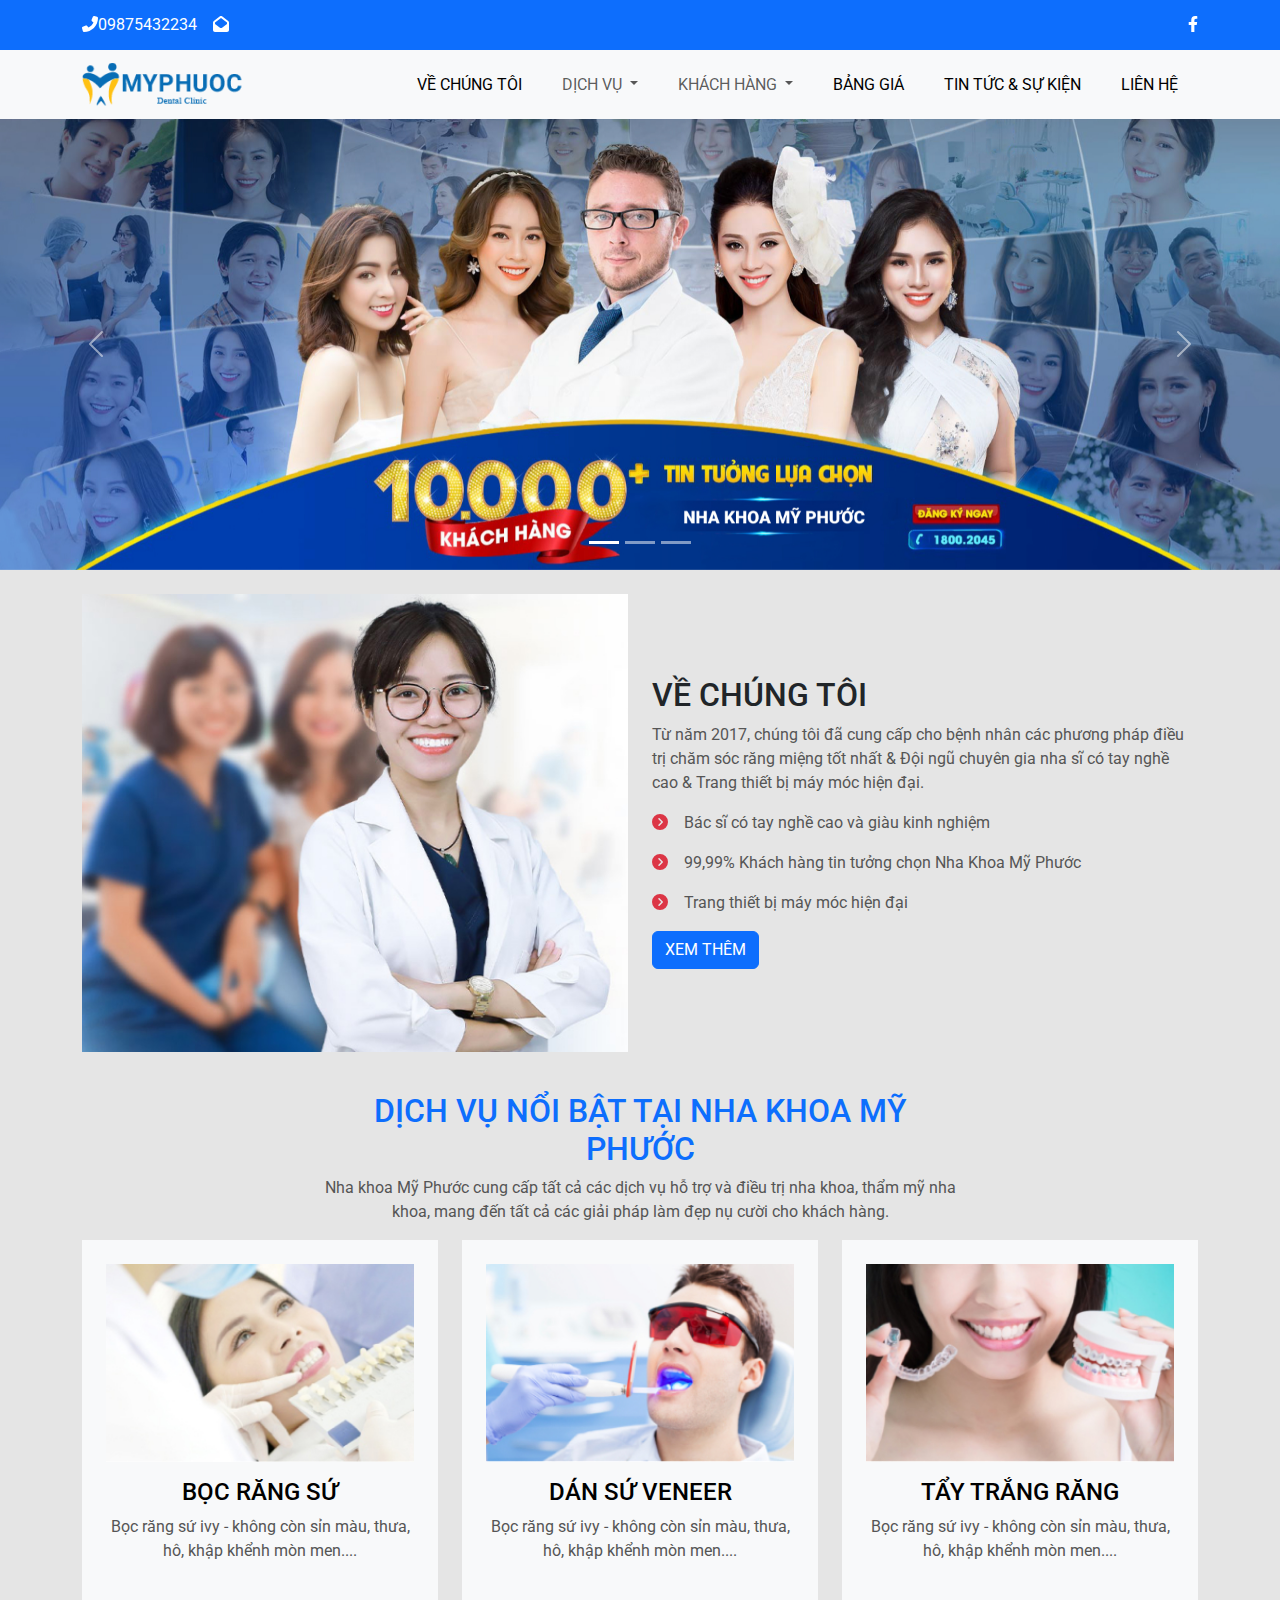
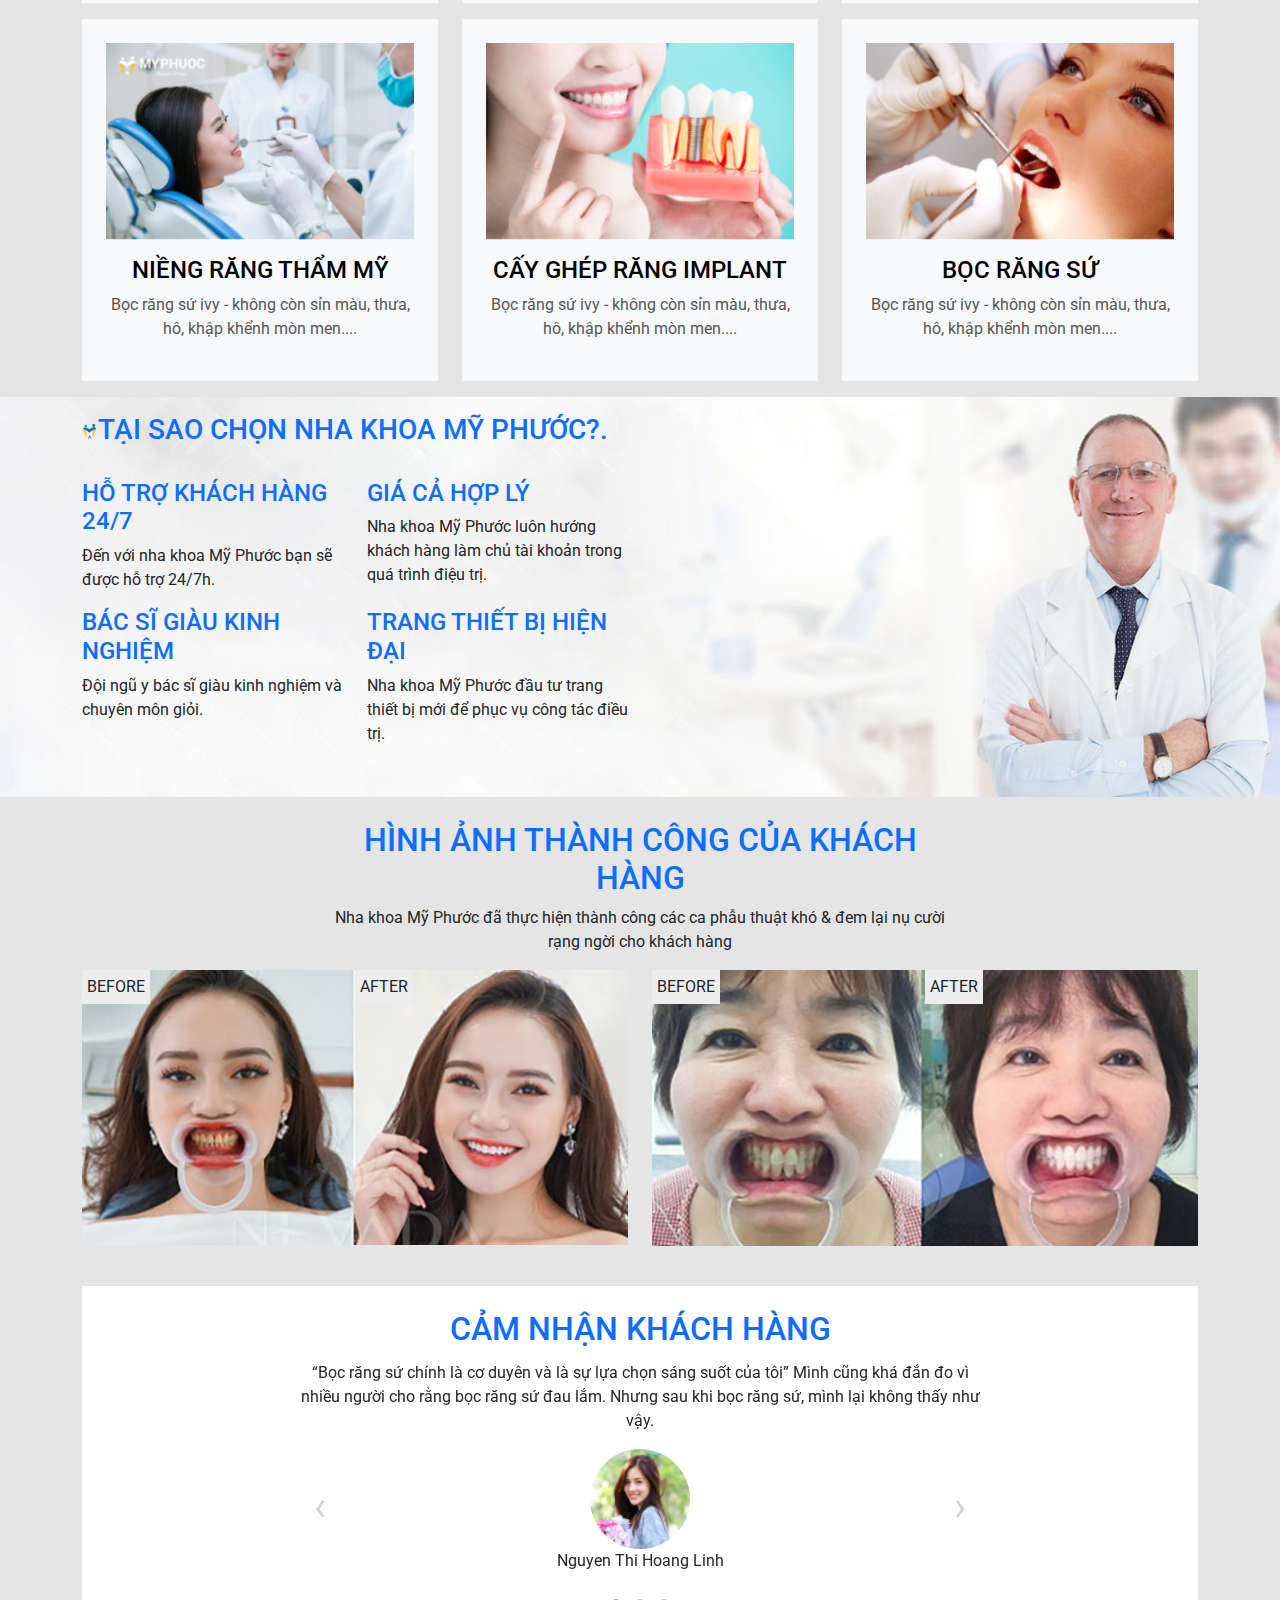
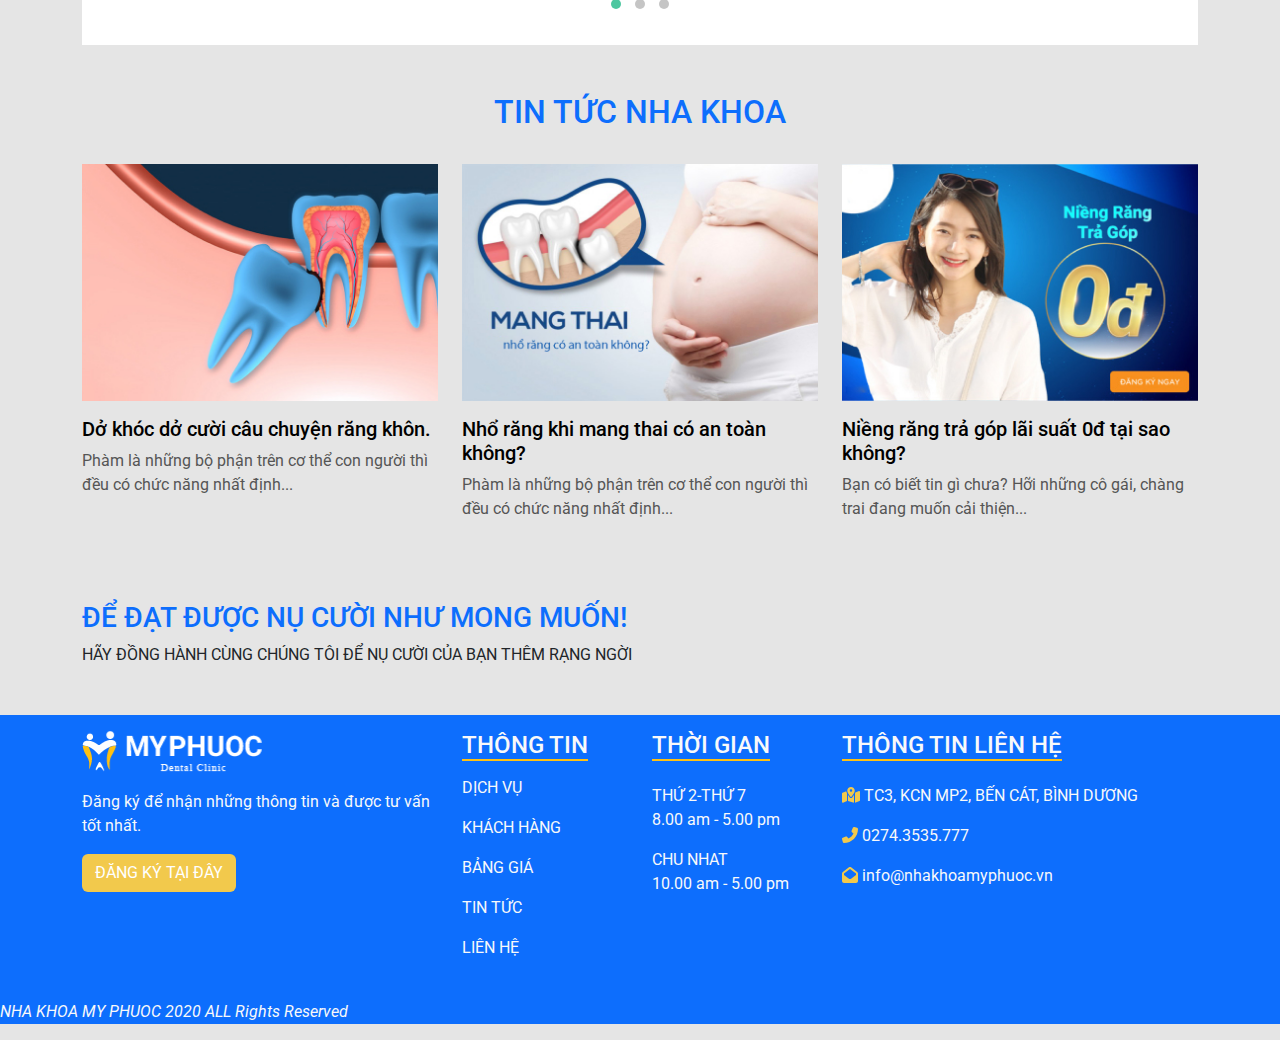
<file: index.html>
<!doctype html>
<html>
<head>
<meta charset="utf-8">
<meta name="viewport" content="width=device-width, initial-scale=1">
<title>Nha Khoa</title>
	<link rel="stylesheet" href="css/bootstrap.css">
	<link rel="stylesheet" href="css/style.css">
	<link rel="stylesheet" href="css/all.min.css">
	<link rel="stylesheet" href="css/owl.carousel.css">
	<link rel="stylesheet" href="css/owl.theme.default.css">
	<link rel="icon" href="images/TITLE-ICON.png" type="image/x-icon">
	<script src="js/bootstrap.bundle.min.js"></script>
</head>

<body>
	<div class="top-bar bg-primary">
	  <div class="container d-flex justify-content-between">
		  <span><i class="fas fa-phone-alt"></i>09875432234<i class="fas fa-envelope-open ms-3">inf@gmail.com</i></span>
		  <span><a href="#"><i class="fab fa-facebook-f"></i></a></span>
	  </div>
	</div>
	<nav class="navbar navbar-expand-lg bg-light">
  <div class="container">
    <a class="navbar-brand" href="index.html"><img src="images/LOGO 2 MPHUOCHC 1.png"></a>
    <button class="navbar-toggler" type="button" data-bs-toggle="collapse" data-bs-target="#navbarSupportedContent" aria-controls="navbarSupportedContent" aria-expanded="false" aria-label="Toggle navigation">
      <span class="navbar-toggler-icon"></span>
    </button>
    <div class="collapse navbar-collapse" id="navbarSupportedContent">
      <ul class="navbar-nav ms-auto mb-2 mb-lg-0">
        <li class="nav-item">
          <a class="nav-link active" aria-current="page" href="vechungtoi.html">VỀ CHÚNG TÔI</a>
        </li>
        <li class="nav-item dropdown">
          <a class="nav-link dropdown-toggle" href="dichvu.html" role="button" data-bs-toggle="dropdown" aria-expanded="false">
            DỊCH VỤ
          </a>
          <ul class="dropdown-menu">
            <li><a class="dropdown-item" href="dichvu.html">BỌC RĂNG SỨ</a></li>
            <li><a class="dropdown-item" href="dv-rangsu.html">RĂNG SỨ THẨM MỸ</a></li>
            <li><a class="dropdown-item" href="#">TRỔNG IMPLANT</a></li>
			  <li><a class="dropdown-item" href="#">NIỀNG RĂNG</a></li>
			  <li><a class="dropdown-item" href="#">TRÁM RĂNG THẨM MỸ</a></li>
          </ul>
        </li>
		   <li class="nav-item dropdown">
          <a class="nav-link dropdown-toggle" href="#" role="button" data-bs-toggle="dropdown" aria-expanded="false">
            KHÁCH HÀNG
          </a>
          <ul class="dropdown-menu">
            <li><a class="dropdown-item" href="hinhanh.html">HÌNH ẢNH</a></li>
            <li><a class="dropdown-item" href="camnhan.html">CẢM NHẬN</a></li>
          </ul>
        </li>
        <li class="nav-item">
          <a class="nav-link active" aria-current="page" href="#">BẢNG GIÁ</a>
        </li>
		   <li class="nav-item">
          <a class="nav-link active" aria-current="page" href="tintuc.html">TIN TỨC & SỰ KIỆN</a>
        </li>
		  <li class="nav-item">
          <a class="nav-link active" aria-current="page" href="lienhe.html">LIÊN HỆ</a>
        </li>
      </ul>

    </div>
  </div>
</nav>
<!--	xong phan bar-->
	<main>
	<div id="carouselExampleIndicators" class="carousel slide" data-bs-ride="true">
  <div class="carousel-indicators">
    <button type="button" data-bs-target="#carouselExampleIndicators" data-bs-slide-to="0" class="active" aria-current="true" aria-label="Slide 1"></button>
    <button type="button" data-bs-target="#carouselExampleIndicators" data-bs-slide-to="1" aria-label="Slide 2"></button>
    <button type="button" data-bs-target="#carouselExampleIndicators" data-bs-slide-to="2" aria-label="Slide 3"></button>
  </div>
  <div class="carousel-inner">
    <div class="carousel-item active">
      <img src="images/slide1.jpg" class="d-block w-100" alt="...">
    </div>
    <div class="carousel-item">
      <img src="images/slide2.jpg" class="d-block w-100" alt="...">
    </div>
    <div class="carousel-item">
      <img src="images/slide3.jpg" class="d-block w-100" alt="...">
    </div>
  </div>
  <button class="carousel-control-prev" type="button" data-bs-target="#carouselExampleIndicators" data-bs-slide="prev">
    <span class="carousel-control-prev-icon" aria-hidden="true"></span>
    <span class="visually-hidden">Previous</span>
  </button>
  <button class="carousel-control-next" type="button" data-bs-target="#carouselExampleIndicators" data-bs-slide="next">
    <span class="carousel-control-next-icon" aria-hidden="true"></span>
    <span class="visually-hidden">Next</span>
  </button>
<!--		xong phan banner-->
</div>
	<section id="about" class="py-4">
		<div class="container">
		  <div class="row d-flex align-items-center">
			<div class="col-lg-6 mb-3">
			  <img src="images/about-pic 1.jpg" alt="" class="img-fluid">  
			  </div>
			  <div class="col-lg-6 mb-3">
			    <h2 class="text-primary>">VỀ CHÚNG TÔI</h2>
				  <p>Từ năm 2017, chúng tôi đã cung cấp cho bệnh nhân các phương pháp điều trị chăm sóc răng miệng tốt nhất & Đội ngũ chuyên gia nha sĩ có tay nghề cao & Trang thiết bị máy móc hiện đại.</p>
				  <p><i class="fas fa-chevron-circle-right text-danger me-3"></i>Bác sĩ có tay nghề cao và giàu kinh nghiệm</p>
				  <p><i class="fas fa-chevron-circle-right text-danger me-3"></i>99,99% Khách hàng tin tưởng chọn Nha Khoa Mỹ Phước</p>
				  <p><i class="fas fa-chevron-circle-right text-danger me-3"></i>Trang thiết bị máy móc hiện đại</p>
				  <button type=" button" class="btn btn-primary">XEM THÊM</button>
			  </div>
			</div>
		</div>
		</section>	
	<section id="service">
		<div class="container">
		<div class="row d-flex justify-content-center">
			<div class="col-md-7">
			<div class="text-center">
			<h2 class="text-primary">DỊCH VỤ NỔI BẬT TẠI NHA KHOA MỸ PHƯỚC</h2>
			<p>Nha khoa Mỹ Phước cung cấp tất cả các dịch vụ hỗ trợ và điều trị nha khoa, thẩm mỹ nha khoa, mang đến tất cả các giải pháp làm đẹp nụ cười cho khách hàng.</p>
			</div>	
			</div>
		</div>
		<div class="row">
			<div class="col-sm-6 col-md-6 col-lg-4 mb-3">
			<div class="bg-light p-4 text-center">
			<img src="images/dv_img1 1.jpg" class="img-fluid">
			<h4 class="pt-3"><a href="#">BỌC RĂNG SỨ</a></h4>
			<p>Bọc răng sứ ivy - không còn sỉn màu, thưa, hô, khập khểnh mòn men....</p>
			</div>
			</div>
		
			<div class="col-sm-6 col-md-6 col-lg-4 mb-3">
			<div class="bg-light p-4 text-center">
			<img src="images/dv_img2 1.jpg" class="img-fluid">
			<h4 class="pt-3"><a href="#">DÁN SỨ VENEER</a></h4>
			<p>Bọc răng sứ ivy - không còn sỉn màu, thưa, hô, khập khểnh mòn men....</p>
			</div>
			</div>
		
			<div class="col-sm-6 col-md-6 col-lg-4 mb-3">
			<div class="bg-light p-4 text-center">
			<img src="images/dv_img3 1.jpg" class="img-fluid">
			<h4 class="pt-3"><a href="#">TẨY TRẮNG RĂNG</a></h4>
			<p>Bọc răng sứ ivy - không còn sỉn màu, thưa, hô, khập khểnh mòn men....</p>
			</div>
			</div>
		
			<div class="col-sm-6 col-md-6 col-lg-4 mb-3">
			<div class="bg-light p-4 text-center">
			<img src="images/dv_img4 1.jpg" class="img-fluid">
			<h4 class="pt-3"><a href="#">NIỀNG RĂNG THẨM MỸ</a></h4>
			<p>Bọc răng sứ ivy - không còn sỉn màu, thưa, hô, khập khểnh mòn men....</p>
			</div>
			</div>
		
			<div class="col-sm-6 col-md-6 col-lg-4 mb-3">
			<div class="bg-light p-4 text-center">
			<img src="images/dv_img5 1.jpg" class="img-fluid">
			<h4 class="pt-3"><a href="#">CẤY GHÉP RĂNG IMPLANT</a></h4>
			<p>Bọc răng sứ ivy - không còn sỉn màu, thưa, hô, khập khểnh mòn men....</p>
			</div>
			</div>
		
			<div class="col-sm-6 col-md-6 col-lg-4 mb-3">
			<div class="bg-light p-4 text-center">
			<img src="images/dv_img6 1.jpg" class="img-fluid">
			<h4 class="pt-3"><a href="#">BỌC RĂNG SỨ</a></h4>
			<p>Bọc răng sứ ivy - không còn sỉn màu, thưa, hô, khập khểnh mòn men....</p>
			</div>
			</div>
		</div>
			
		</div>
	</section>
  <section id="why">
       <div class="container">
		   <h3 class="text-primary pt-3"><img src="images/icon_logo 1.png">TẠI SAO CHỌN NHA KHOA MỸ PHƯỚC?.</h3>
	     <div class="row ">
		   <div class="col-6 pt-4">
			  <div class="row">
			    <div class="col-6">
				  <h4 class="text-primary">HỖ TRỢ KHÁCH HÀNG 24/7</h4>
					<p>Đến với nha khoa Mỹ Phước bạn sẽ được hỗ trợ 24/7h.</p>
				  </div>
				  <div class="col-6">
				  <h4 class="text-primary">GIÁ CẢ HỢP LÝ</h4>
					<p>Nha khoa Mỹ Phước luôn hướng khách hàng làm chủ tài khoản trong quá trình điệu trị.</p>
				  </div>
			   </div>
			    <div class="row">
			    <div class="col-6">
				  <h4 class="text-primary">BÁC SĨ GIÀU KINH NGHIỆM</h4>
					<p>Đội ngũ y bác sĩ giàu kinh nghiệm và chuyên môn giỏi.</p>
				  </div>
				  <div class="col-6">
				  <h4 class="text-primary">TRANG THIẾT BỊ HIỆN ĐẠI</h4>
					<p>Nha khoa Mỹ Phước đầu tư trang thiết bị mới để phục vụ công tác điều trị.</p>
				  </div>
			   </div>
			 </div>
		   
		   </div>
	  </div>		
		</section>
<section id="hinh-anh" class="py-4">
		<div class="container">
	      <div class="row d-flex justify-content-center">
			<div class="col-md-7 text-center">
			  <h2 class="text-primary">HÌNH ẢNH THÀNH CÔNG CỦA KHÁCH HÀNG</h2>
				<p>Nha khoa Mỹ Phước đã thực hiện thành công các ca phẫu thuật khó & đem lại nụ cười rạng ngời cho khách hàng</p>
			  </div>
			</div>
			<div class="row">
			  <div class="col-lg-6 mb-3">
				<div class="hinh">
				  <img src="images/gallery-img-1 1.jpg" alt="" class="img-fluid">
					<div class="truoc">
				BEFORE
				</div>
			<div class="sau">
				AFTER
				  </div>
				</div>
				  </div>
				<div class="col-lg-6 mb-3">
				<div class="hinh">
				  <img src="images/gallery-img-2 1.jpg" alt="" class="img-fluid">
					<div class="truoc">
				BEFORE
				</div>
			<div class="sau">
				AFTER
				  </div>
					</div>
				</div>
			</div>
			
				</div>
	  
		</section>
		<section id="cam-nhan">
		  <div class="container">
			<div class="bg-white text-center py-4">
				<div class="row d-flex justify-content-center">
				  <div class="col-lg-8">
					<h2 class="text-primary">CẢM NHẬN KHÁCH HÀNG</h2>
					  <div class="owl-carousel owl-theme" id="cn">
					   <div class="item">
						 <div class="client">
						   <p>“Bọc răng sứ chính là cơ duyên và là sự lựa chọn sáng suốt của tôi” Mình cũng khá đắn đo vì nhiều người cho rằng bọc răng sứ đau lắm. Nhưng sau khi bọc răng sứ, mình lại không thấy như vậy. </p>
							 <img src="images/kh1.jpg" alt="" class="rounded-circle">
							 <p>Nguyen Thi Hoang Linh</p>
						   </div> 
						  </div>
						   <div class="item">
						   <div class="client">
						   <p>“Bọc răng sứ chính là cơ duyên và là sự lựa chọn sáng suốt của tôi” Mình cũng khá đắn đo vì nhiều người cho rằng bọc răng sứ đau lắm. Nhưng sau khi bọc răng sứ, mình lại không thấy như vậy. </p>
							 <img src="images/kh2.png" alt="" class="rounded-circle">
							 <p>Nguyen Thi Thi</p>
						   </div>
							   </div>
						  <div class="item">
						   <div class="client">
						   <p>“Bọc răng sứ chính là cơ duyên và là sự lựa chọn sáng suốt của tôi” Mình cũng khá đắn đo vì nhiều người cho rằng bọc răng sứ đau lắm. Nhưng sau khi bọc răng sứ, mình lại không thấy như vậy. </p>
							 <img src="images/kh3.jpg" alt="" class="rounded-circle">
							 <p>Nguyen Hoang</p>
						   </div>
						  </div>
					   </div>
					  </div>
					</div>
				</div>
			  </div>
			
		</section>
		<section id="tin-tuc">
		  <div class="container py-5">
			  <div class="row d-flex justify-content-center">
			    <div class="col-lg-4 text-center">
				   <h2 class="text-primary ">TIN TỨC NHA KHOA</h2>
				  </div>
			  </div>
			<div class="row mt-4">
			  <div class="col-lg-4 col-md-6 col-sm-12">
				<img src="images/post-img-small-1 1.jpg" alt="" class="img-fluid">
				  <h5 class="pt-3"><a href="#">Dở khóc dở cười câu chuyện răng khôn.</a></h5>
				  <p class="text-xam">Phàm là những bộ phận trên cơ thể con người thì đều có chức năng nhất định...</p>
				</div>
				 <div class="col-lg-4 col-md-6 col-sm-12">
				<img src="images/post-img-small-2 1.jpg" alt="" class="img-fluid">
				  <h5 class="pt-3"><a href="#">Nhổ răng khi mang thai có an toàn không?</a></h5>
				  <p class="text-xam">Phàm là những bộ phận trên cơ thể con người thì đều có chức năng nhất định...</p>
				</div>
				 <div class="col-lg-4 col-md-6 col-sm-12">
				<img src="images/post-img-small-3 1.jpg" alt="" class="img-fluid">
				  <h5 class="pt-3"><a href="#">Niềng răng trả góp lãi suất 0đ tại sao không?</a></h5>
				  <p class="text-xam">Bạn có biết tin gì chưa? Hỡi những cô gái, chàng trai đang muốn cải thiện...</p>
				</div>
			  </div>
			</div>
		</section>
		<section id="dat-lich">
		  <div class="container py-3">
			<div class="row d-flex align-items-center">
			  <div class="col-lg-8 mb-3">
				<h3 class="text-primary">ĐỂ ĐẠT ĐƯỢC NỤ CƯỜI NHƯ MONG MUỐN!</h3>
				  <p>HÃY ĐỒNG HÀNH CÙNG CHÚNG TÔI ĐỂ NỤ CƯỜI CỦA BẠN THÊM RẠNG NGỜI</p>
				</div>
			  </div>
			</div>
		</section>
	 </main>
	<footer class="bg-primary text-light">
	<div class="container">
		<div class="row py-3">
		<div class="col-12 col-md-6 col-lg-4 mb-3"> <img src="images/logo_footer.png" alt="">
			<p class="pt-3">Đăng ký để nhận những thông tin và được tư vấn tốt nhất.</p>
			<button type="button" class="btn btn-bg-vang">ĐĂNG KÝ TẠI ĐÂY</button>
			</div>
		<div class="col-12 col-md-6 col-lg-2 mb-3">
			<h4><span class="gach-chan">THÔNG TIN</span></h4>
			<ul class="navbar-nav">
				<li class="nav-item"><a href="dichvu.html" class="nav-link">DỊCH VỤ</a></li>
				<li class="nav-item"><a href="camnhan.html" class="nav-link">KHÁCH HÀNG</a></li>
				<li class="nav-item"><a href="#" class="nav-link">BẢNG GIÁ</a></li>
				<li class="nav-item"><a href="tintuc.html" class="nav-link">TIN TỨC</a></li>
				<li class="nav-item"><a href="lienhe.html" class="nav-link">LIÊN HỆ</a></li>
			</ul>
			</div>
		   <div class="col-12 col-md-6 col-lg-2 mb-3">
			   <h4><span class="gach-chan">THỜI GIAN</span></h4>
			   <p class="pt-3">THỨ 2-THỨ 7 <br> 
			   8.00 am - 5.00 pm </p>
			   <p> CHU NHAT <br> 10.00 am - 5.00 pm</p>
			</div>
		<div class="col-12 col-md-6 col-lg-4 mb-3">
		<h4><span class="gach-chan">THÔNG TIN LIÊN HỆ</span></h4>
		<p class="pt-3"><i class="fas fa-map-marked-alt text-vang"></i> TC3, KCN MP2, BẾN CÁT, BÌNH DƯƠNG</p>
		<p><i class="fas fa-phone-alt text-vang"></i> 0274.3535.777</p>
		<p><i class="fas fa-envelope-open text-vang"></i> info@nhakhoamyphuoc.vn </p>
		</div>
	</div>
	</div>
	<div class="bottom-bar">
	<p><i> NHA KHOA MY PHUOC 2020 ALL Rights Reserved </i></p>
	</div>
</footer>
	<script src="js/jquery-3.6.0.min.js"></script>
	<script src="js/owl.carousel.js"></script>
	<script src="js/all.min.js"></script>
	<script src="js/control.js"></script>
</body>
</html>
</file>
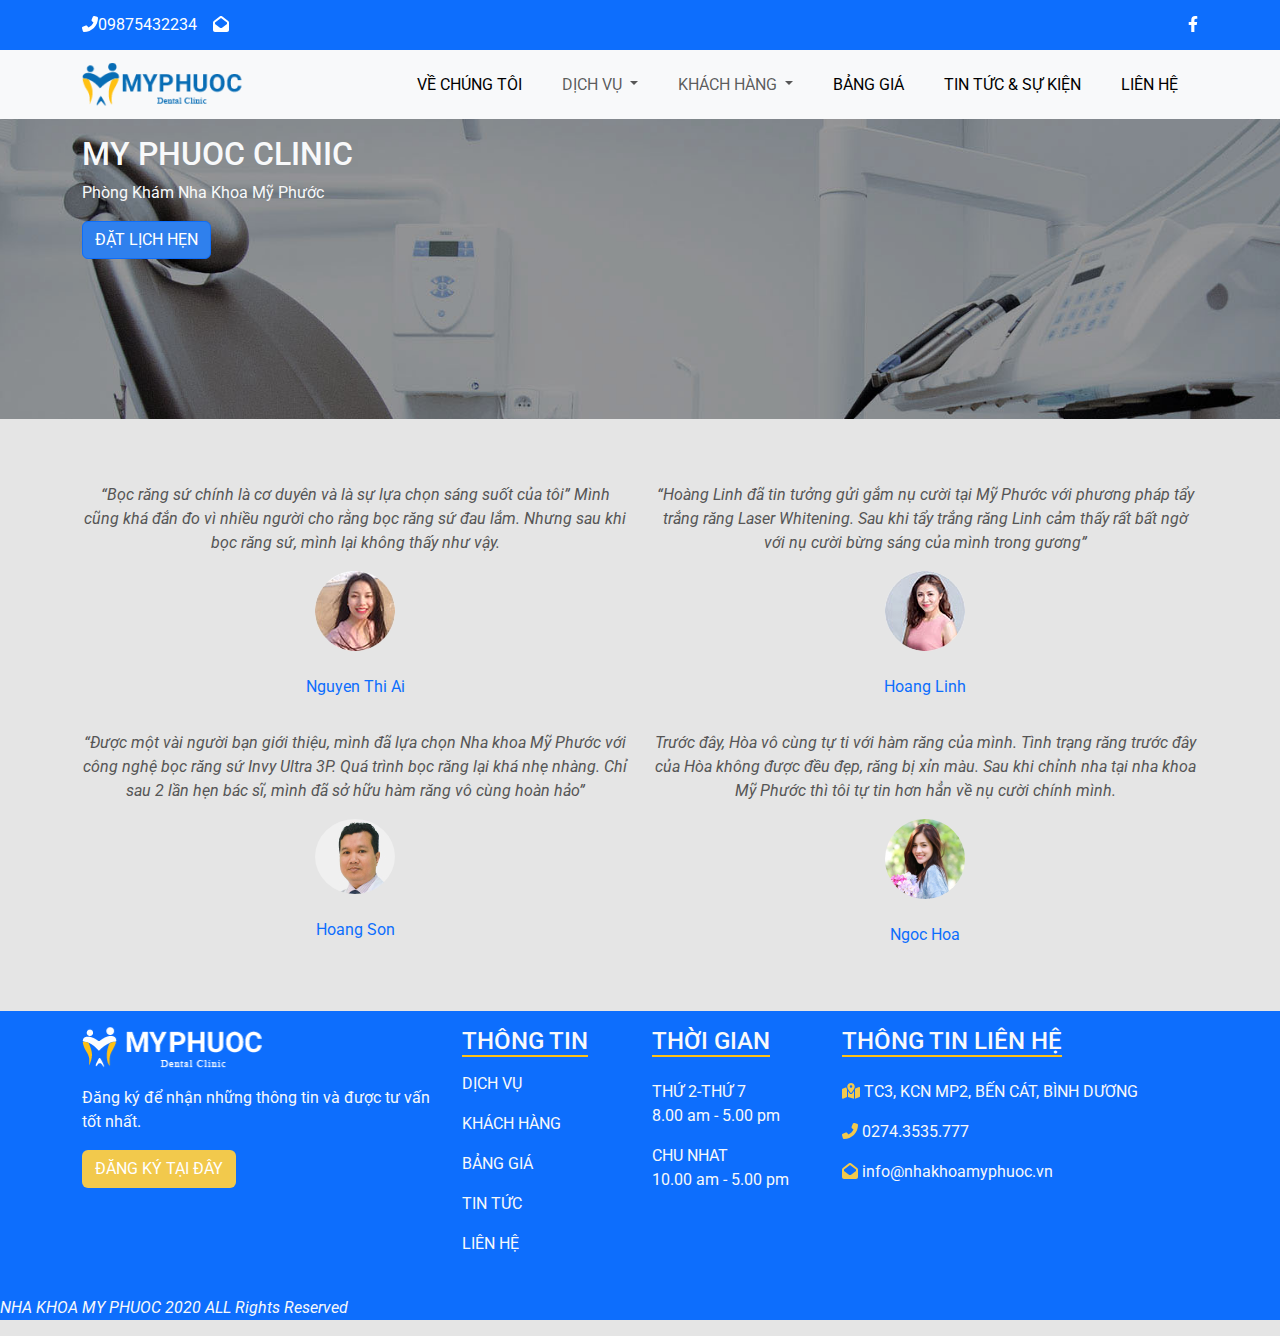
<file: camnhan.html>
<!doctype html>
<html>
<head>
<meta charset="utf-8">
<meta name="viewport" content="width=device-width, initial-scale=1">
<title>Nha Khoa</title>
	<link rel="stylesheet" href="css/bootstrap.css">
	<link rel="stylesheet" href="css/style.css">
	<link rel="stylesheet" href="css/all.min.css">
	<link rel="icon" href="images/TITLE-ICON.png" type="image/x-icon">
	<script src="js/bootstrap.bundle.min.js"></script>
</head>

<body>
	<div class="top-bar bg-primary">
	  <div class="container d-flex justify-content-between">
		  <span><i class="fas fa-phone-alt"></i>09875432234<i class="fas fa-envelope-open ms-3">inf@gmail.com</i></span>
		  <span><a href="#"><i class="fab fa-facebook-f"></i></a></span>
	  </div>
	</div>
	<nav class="navbar navbar-expand-lg bg-light">
  <div class="container">
    <a class="navbar-brand" href="index.html"><img src="images/LOGO 2 MPHUOCHC 1.png"></a>
    <button class="navbar-toggler" type="button" data-bs-toggle="collapse" data-bs-target="#navbarSupportedContent" aria-controls="navbarSupportedContent" aria-expanded="false" aria-label="Toggle navigation">
      <span class="navbar-toggler-icon"></span>
    </button>
    <div class="collapse navbar-collapse" id="navbarSupportedContent">
      <ul class="navbar-nav ms-auto mb-2 mb-lg-0">
        <li class="nav-item">
          <a class="nav-link active" aria-current="page" href="vechungtoi.html">VỀ CHÚNG TÔI</a>
        </li>
        <li class="nav-item dropdown">
          <a class="nav-link dropdown-toggle" href="#" role="button" data-bs-toggle="dropdown" aria-expanded="false">
            DỊCH VỤ
          </a>
          <ul class="dropdown-menu">
            <li><a class="dropdown-item" href="dichvu.html">BỌC RĂNG SỨ</a></li>
            <li><a class="dropdown-item" href="dv-rangsu.html">RĂNG SỨ THẨM MỸ</a></li>
            <li><a class="dropdown-item" href="#">TRỔNG IMPLANT</a></li>
			  <li><a class="dropdown-item" href="#">NIỀNG RĂNG</a></li>
			  <li><a class="dropdown-item" href="#">TRÁM RĂNG THẨM MỸ</a></li>
          </ul>
        </li>
		   <li class="nav-item dropdown">
          <a class="nav-link dropdown-toggle" href="#" role="button" data-bs-toggle="dropdown" aria-expanded="false">
            KHÁCH HÀNG
          </a>
          <ul class="dropdown-menu">
            <li><a class="dropdown-item" href="hinhanh.html">HÌNH ẢNH</a></li>
            <li><a class="dropdown-item" href="camnhan.html">CẢM NHẬN</a></li>
          </ul>
        </li>
        <li class="nav-item">
          <a class="nav-link active" aria-current="page" href="#">BẢNG GIÁ</a>
        </li>
		   <li class="nav-item">
          <a class="nav-link active" aria-current="page" href="tintuc.html">TIN TỨC & SỰ KIỆN</a>
        </li>
		  <li class="nav-item">
          <a class="nav-link active" aria-current="page" href="lienhe.html">LIÊN HỆ</a>
        </li>
      </ul>

    </div>
  </div>
</nav>
	<main>
		<section id="page-header">
		<div class="container pt-3">
		 <div class="text-light">
			<h2>MY PHUOC CLINIC</h2>
			 <p>Phòng Khám Nha Khoa Mỹ Phước</p>
			 <p>
			 <button type="button" class="btn btn-secondary">ĐẶT LỊCH HẸN</button>
			 </p>
			</div>
		 </div>
		</section>
<!--		------>
	   <div class="container py-5">
		 <div class="row py-3">
		   <div class="col-lg-6 col-sm-12">
		     <div class="text-center">
			  <p class="text-xam"><i>“Bọc răng sứ chính là cơ duyên và là sự lựa chọn sáng suốt của tôi” Mình cũng khá đắn đo vì nhiều người cho rằng bọc răng sứ đau lắm. Nhưng sau khi bọc răng sứ, mình lại không thấy như vậy.</i></p>
			 </div>
			   <div class="anh d-flex justify-content-center">
			    <img src="images/kh1.png">
			   </div>
			   <div class="ten text-center text-primary mt-4">Nguyen Thi Ai</div>
			 </div>
		   <div class="col-lg-6 col-sm-12">
		     <div class="text-center">
			  <p class="text-xam"><i>“Hoàng Linh đã tin tưởng gửi gắm nụ cười tại Mỹ Phước với phương pháp tẩy trắng răng Laser Whitening. Sau khi tẩy trắng răng Linh cảm thấy rất bất ngờ với nụ cười bừng sáng của mình trong gương”</i></p>
			</div>
			   <div class="anh d-flex justify-content-center">
			    <img src="images/kh2.png">
			   </div>
			   <div class="ten text-center text-primary mt-4">Hoang Linh</div>
			 </div>
			  </div>
		   <div class="row py-3">
		   <div class="col-lg-6 col-sm-12">
		     <div class="text-center">
			  <p class="text-xam"><i>“Được một vài người bạn giới thiệu, mình đã lựa chọn Nha khoa Mỹ Phước với công nghệ bọc răng sứ Invy Ultra 3P. Quá trình bọc răng lại khá nhẹ nhàng. Chỉ sau 2 lần hẹn bác sĩ, mình đã sở hữu hàm răng vô cùng hoàn hảo”</i></p>
			 </div>
			   <div class="anh d-flex justify-content-center">
			    <img src="images/kh3.jpg" alt="" class="rounded-circle">
			   </div>
			    <div class="ten text-center text-primary mt-4">Hoang Son</div>
			 </div>
		   <div class="col-lg-6 col-sm-12">
		     <div class="text-center">
			  <p class="text-xam"><i>Trước đây, Hòa vô cùng tự ti với hàm răng của mình. Tình trạng răng trước đây của Hòa không được đều đẹp, răng bị xỉn màu. Sau khi chỉnh nha tại nha khoa Mỹ Phước thì tôi tự tin hơn hẳn về nụ cười chính mình.</i></p>
			</div>
			   <div class="anh d-flex justify-content-center">
			    <img src="images/kh1.jpg" alt="" class="rounded-circle">
			   </div>
			    <div class="ten text-center text-primary mt-4">Ngoc Hoa</div>
			 </div>
			  </div>
		</div>
	</main>
	<footer class="bg-primary text-light">
	<div class="container">
		<div class="row py-3">
		<div class="col-12 col-md-6 col-lg-4 mb-3"> <img src="images/logo_footer.png" alt="">
			<p class="pt-3">Đăng ký để nhận những thông tin và được tư vấn tốt nhất.</p>
			<button type="button" class="btn btn-bg-vang">ĐĂNG KÝ TẠI ĐÂY</button>
			</div>
		<div class="col-12 col-md-6 col-lg-2 mb-3">
			<h4><span class="gach-chan">THÔNG TIN</span></h4>
			<ul class="navbar-nav">
				<li class="nav-item"><a href="dichvu.html" class="nav-link">DỊCH VỤ</a></li>
				<li class="nav-item"><a href="camnhan.html" class="nav-link">KHÁCH HÀNG</a></li>
				<li class="nav-item"><a href="#" class="nav-link">BẢNG GIÁ</a></li>
				<li class="nav-item"><a href="tintuc.html" class="nav-link">TIN TỨC</a></li>
				<li class="nav-item"><a href="lienhe.html" class="nav-link">LIÊN HỆ</a></li>
			</ul>
			</div>
		   <div class="col-12 col-md-6 col-lg-2 mb-3">
			   <h4><span class="gach-chan">THỜI GIAN</span></h4>
			   <p class="pt-3">THỨ 2-THỨ 7 <br> 
			   8.00 am - 5.00 pm </p>
			   <p> CHU NHAT <br> 10.00 am - 5.00 pm</p>
			</div>
		<div class="col-12 col-md-6 col-lg-4 mb-3">
		<h4><span class="gach-chan">THÔNG TIN LIÊN HỆ</span></h4>
		<p class="pt-3"><i class="fas fa-map-marked-alt text-vang"></i> TC3, KCN MP2, BẾN CÁT, BÌNH DƯƠNG</p>
		<p><i class="fas fa-phone-alt text-vang"></i> 0274.3535.777</p>
		<p><i class="fas fa-envelope-open text-vang"></i> info@nhakhoamyphuoc.vn </p>
		</div>
	</div>
	</div>
	<div class="bottom-bar">
	<p><i> NHA KHOA MY PHUOC 2020 ALL Rights Reserved </i></p>
	</div>
</footer>
	<script src="js/all.min.js"></script>
</body>
</html>
</file>
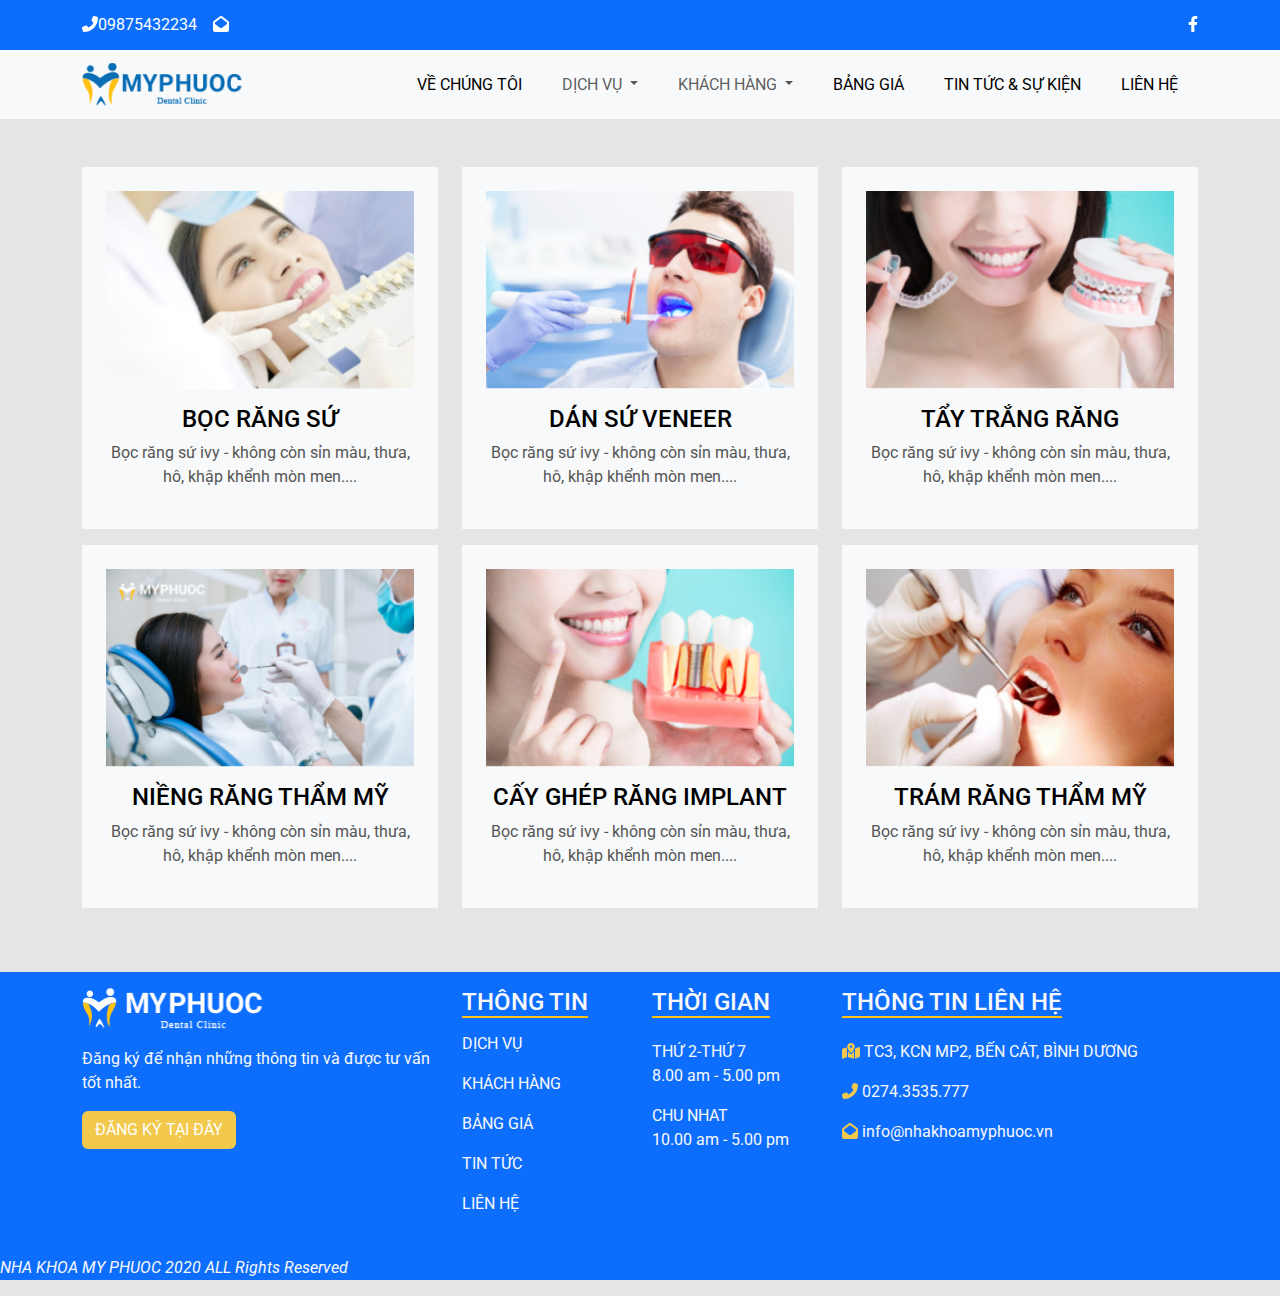
<file: dichvu.html>
<!doctype html>
<html>
<head>
<meta charset="utf-8">
<meta name="viewport" content="width=device-width, initial-scale=1">
<title>Nha Khoa</title>
	<link rel="stylesheet" href="css/bootstrap.css">
	<link rel="stylesheet" href="css/style.css">
	<link rel="stylesheet" href="css/all.min.css">
	<link rel="icon" href="images/TITLE-ICON.png" type="image/x-icon">
	<script src="js/bootstrap.bundle.min.js"></script>
</head>

<body>
	<div class="top-bar bg-primary">
	  <div class="container d-flex justify-content-between">
		  <span><i class="fas fa-phone-alt"></i>09875432234<i class="fas fa-envelope-open ms-3">inf@gmail.com</i></span>
		  <span><a href="#"><i class="fab fa-facebook-f"></i></a></span>
	  </div>
	</div>
	<nav class="navbar navbar-expand-lg bg-light">
  <div class="container">
    <a class="navbar-brand" href="index.html"><img src="images/LOGO 2 MPHUOCHC 1.png"></a>
    <button class="navbar-toggler" type="button" data-bs-toggle="collapse" data-bs-target="#navbarSupportedContent" aria-controls="navbarSupportedContent" aria-expanded="false" aria-label="Toggle navigation">
      <span class="navbar-toggler-icon"></span>
    </button>
    <div class="collapse navbar-collapse" id="navbarSupportedContent">
      <ul class="navbar-nav ms-auto mb-2 mb-lg-0">
        <li class="nav-item">
          <a class="nav-link active" aria-current="page" href="vechungtoi.html">VỀ CHÚNG TÔI</a>
        </li>
        <li class="nav-item dropdown">
          <a class="nav-link dropdown-toggle" href="dichvu.html" role="button" data-bs-toggle="dropdown" aria-expanded="false">
            DỊCH VỤ
          </a>
          <ul class="dropdown-menu">
            <li><a class="dropdown-item" href="dichvu.html">BỌC RĂNG SỨ</a></li>
            <li><a class="dropdown-item" href="dv-rangsu.html">RĂNG SỨ THẨM MỸ</a></li>
            <li><a class="dropdown-item" href="#">TRỔNG IMPLANT</a></li>
			  <li><a class="dropdown-item" href="#">NIỀNG RĂNG</a></li>
			  <li><a class="dropdown-item" href="#">TRÁM RĂNG THẨM MỸ</a></li>
          </ul>
        </li>
		   <li class="nav-item dropdown">
          <a class="nav-link dropdown-toggle" href="#" role="button" data-bs-toggle="dropdown" aria-expanded="false">
            KHÁCH HÀNG
          </a>
          <ul class="dropdown-menu">
            <li><a class="dropdown-item" href="hinhanh.html">HÌNH ẢNH</a></li>
            <li><a class="dropdown-item" href="camnhan.html">CẢM NHẬN</a></li>
          </ul>
        </li>
        <li class="nav-item">
          <a class="nav-link active" aria-current="page" href="#">BẢNG GIÁ</a>
        </li>
		   <li class="nav-item">
          <a class="nav-link active" aria-current="page" href="tintuc.html">TIN TỨC & SỰ KIỆN</a>
        </li>
		  <li class="nav-item">
          <a class="nav-link active" aria-current="page" href="lienhe.html">LIÊN HỆ</a>
        </li>
      </ul>

    </div>
  </div>
</nav>
	<main>
		<section id="service">
		<div class="container py-5">
		<div class="row">
			<div class="col-sm-6 col-md-6 col-lg-4 mb-3">
			<div class="bg-light p-4 text-center">
			<img src="images/dv_img1 1.jpg" class="img-fluid">
			<h4 class="pt-3"><a href="#">BỌC RĂNG SỨ</a></h4>
			<p>Bọc răng sứ ivy - không còn sỉn màu, thưa, hô, khập khểnh mòn men....</p>
			</div>
			</div>
		
			<div class="col-sm-6 col-md-6 col-lg-4 mb-3">
			<div class="bg-light p-4 text-center">
			<img src="images/dv_img2 1.jpg" class="img-fluid">
			<h4 class="pt-3"><a href="#">DÁN SỨ VENEER</a></h4>
			<p>Bọc răng sứ ivy - không còn sỉn màu, thưa, hô, khập khểnh mòn men....</p>
			</div>
			</div>
		
			<div class="col-sm-6 col-md-6 col-lg-4 mb-3">
			<div class="bg-light p-4 text-center">
			<img src="images/dv_img3 1.jpg" class="img-fluid">
			<h4 class="pt-3"><a href="#">TẨY TRẮNG RĂNG</a></h4>
			<p>Bọc răng sứ ivy - không còn sỉn màu, thưa, hô, khập khểnh mòn men....</p>
			</div>
			</div>
		
			<div class="col-sm-6 col-md-6 col-lg-4 mb-3">
			<div class="bg-light p-4 text-center">
			<img src="images/dv_img4 1.jpg" class="img-fluid">
			<h4 class="pt-3"><a href="#">NIỀNG RĂNG THẨM MỸ</a></h4>
			<p>Bọc răng sứ ivy - không còn sỉn màu, thưa, hô, khập khểnh mòn men....</p>
			</div>
			</div>
		
			<div class="col-sm-6 col-md-6 col-lg-4 mb-3">
			<div class="bg-light p-4 text-center">
			<img src="images/dv_img5 1.jpg" class="img-fluid">
			<h4 class="pt-3"><a href="#">CẤY GHÉP RĂNG IMPLANT</a></h4>
			<p>Bọc răng sứ ivy - không còn sỉn màu, thưa, hô, khập khểnh mòn men....</p>
			</div>
			</div>
		
			<div class="col-sm-6 col-md-6 col-lg-4 mb-3">
			<div class="bg-light p-4 text-center">
			<img src="images/dv_img6 1.jpg" class="img-fluid">
			<h4 class="pt-3"><a href="#">TRÁM RĂNG THẨM MỸ</a></h4>
			<p>Bọc răng sứ ivy - không còn sỉn màu, thưa, hô, khập khểnh mòn men....</p>
			</div>
			</div>
		</div>
			
		</div>
	</section>
	</main>
	<footer class="bg-primary text-light">
	<div class="container">
		<div class="row py-3">
		<div class="col-12 col-md-6 col-lg-4 mb-3"> <img src="images/logo_footer.png" alt="">
			<p class="pt-3">Đăng ký để nhận những thông tin và được tư vấn tốt nhất.</p>
			<button type="button" class="btn btn-bg-vang">ĐĂNG KÝ TẠI ĐÂY</button>
			</div>
		<div class="col-12 col-md-6 col-lg-2 mb-3">
			<h4><span class="gach-chan">THÔNG TIN</span></h4>
			<ul class="navbar-nav">
				<li class="nav-item"><a href="dichvu.html" class="nav-link">DỊCH VỤ</a></li>
				<li class="nav-item"><a href="camnhan.html" class="nav-link">KHÁCH HÀNG</a></li>
				<li class="nav-item"><a href="#" class="nav-link">BẢNG GIÁ</a></li>
				<li class="nav-item"><a href="tintuc.html" class="nav-link">TIN TỨC</a></li>
				<li class="nav-item"><a href="lienhe.html" class="nav-link">LIÊN HỆ</a></li>
			</ul>
			</div>
		   <div class="col-12 col-md-6 col-lg-2 mb-3">
			   <h4><span class="gach-chan">THỜI GIAN</span></h4>
			   <p class="pt-3">THỨ 2-THỨ 7 <br> 
			   8.00 am - 5.00 pm </p>
			   <p> CHU NHAT <br> 10.00 am - 5.00 pm</p>
			</div>
		<div class="col-12 col-md-6 col-lg-4 mb-3">
		<h4><span class="gach-chan">THÔNG TIN LIÊN HỆ</span></h4>
		<p class="pt-3"><i class="fas fa-map-marked-alt text-vang"></i> TC3, KCN MP2, BẾN CÁT, BÌNH DƯƠNG</p>
		<p><i class="fas fa-phone-alt text-vang"></i> 0274.3535.777</p>
		<p><i class="fas fa-envelope-open text-vang"></i> info@nhakhoamyphuoc.vn </p>
		</div>
	</div>
	</div>
	<div class="bottom-bar">
	<p><i> NHA KHOA MY PHUOC 2020 ALL Rights Reserved </i></p>
	</div>
</footer>
	<script src="js/all.min.js"></script>
</body>
</html>
</file>
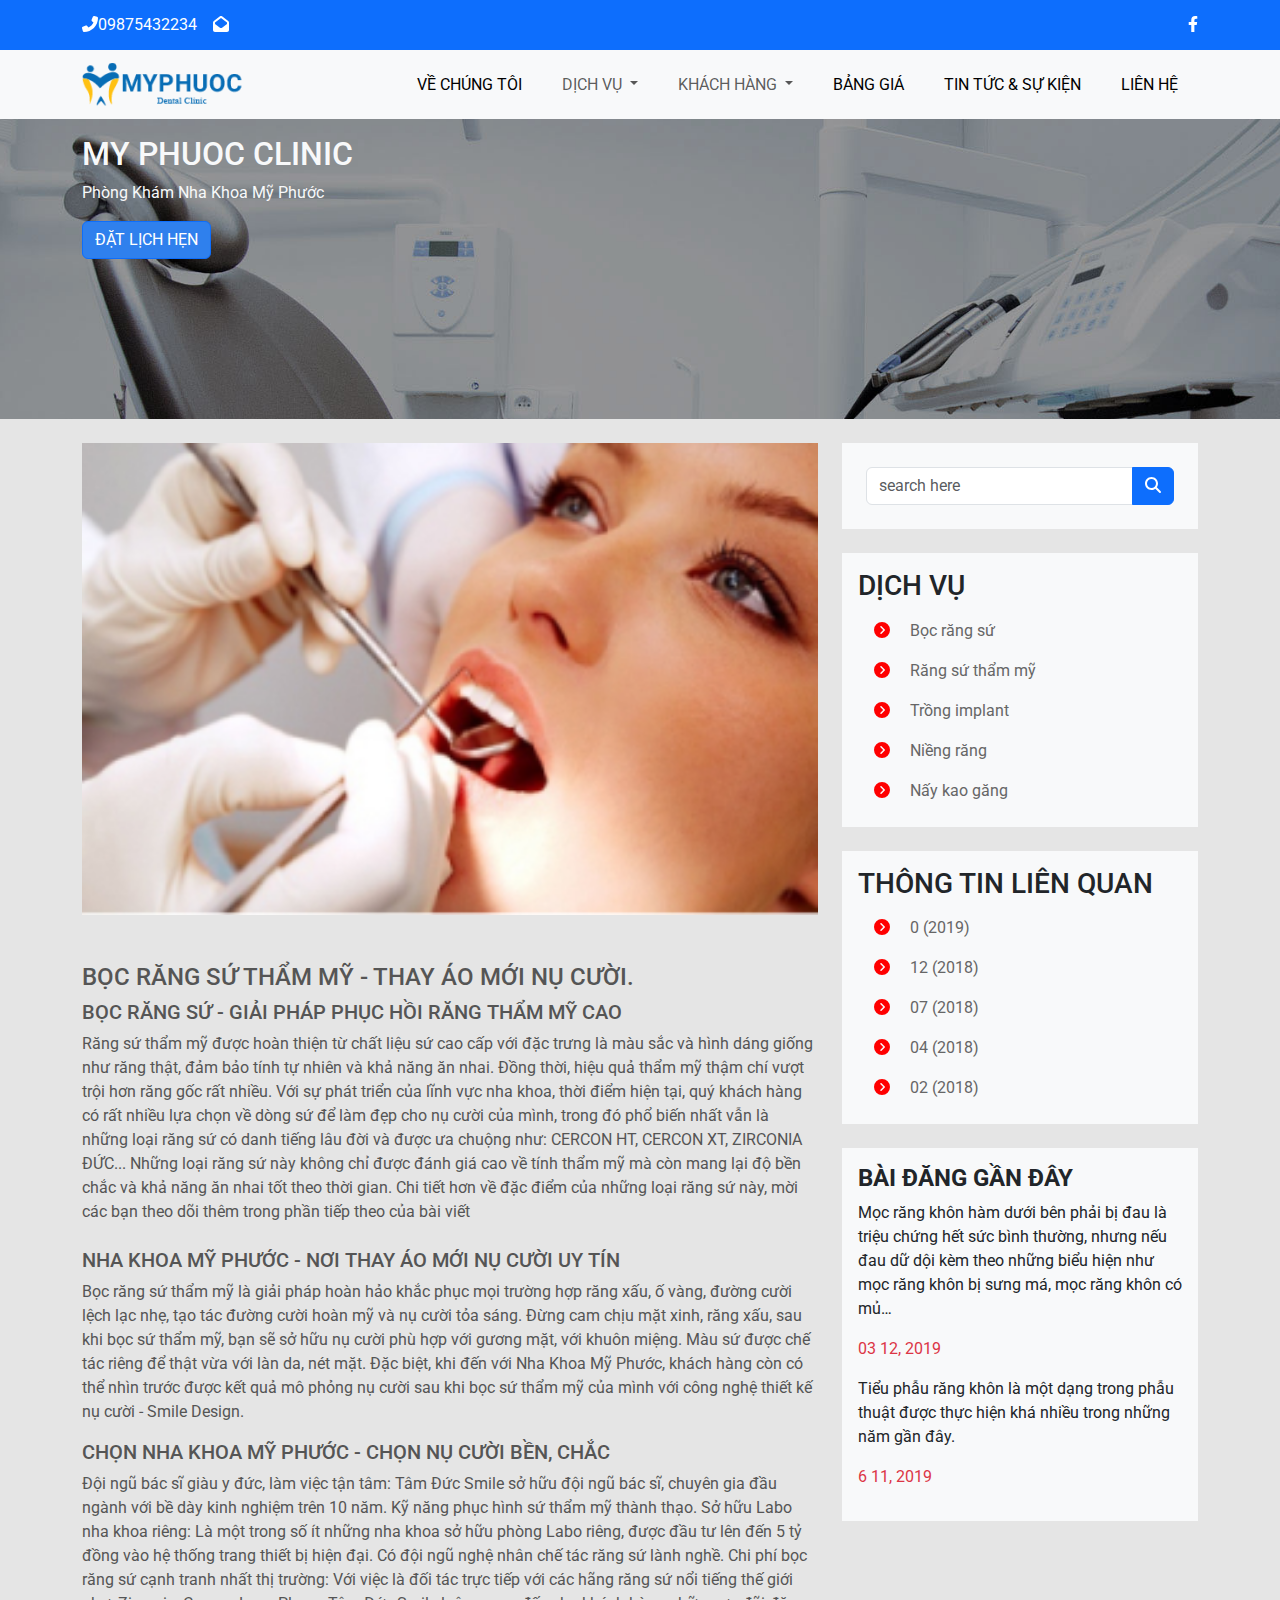
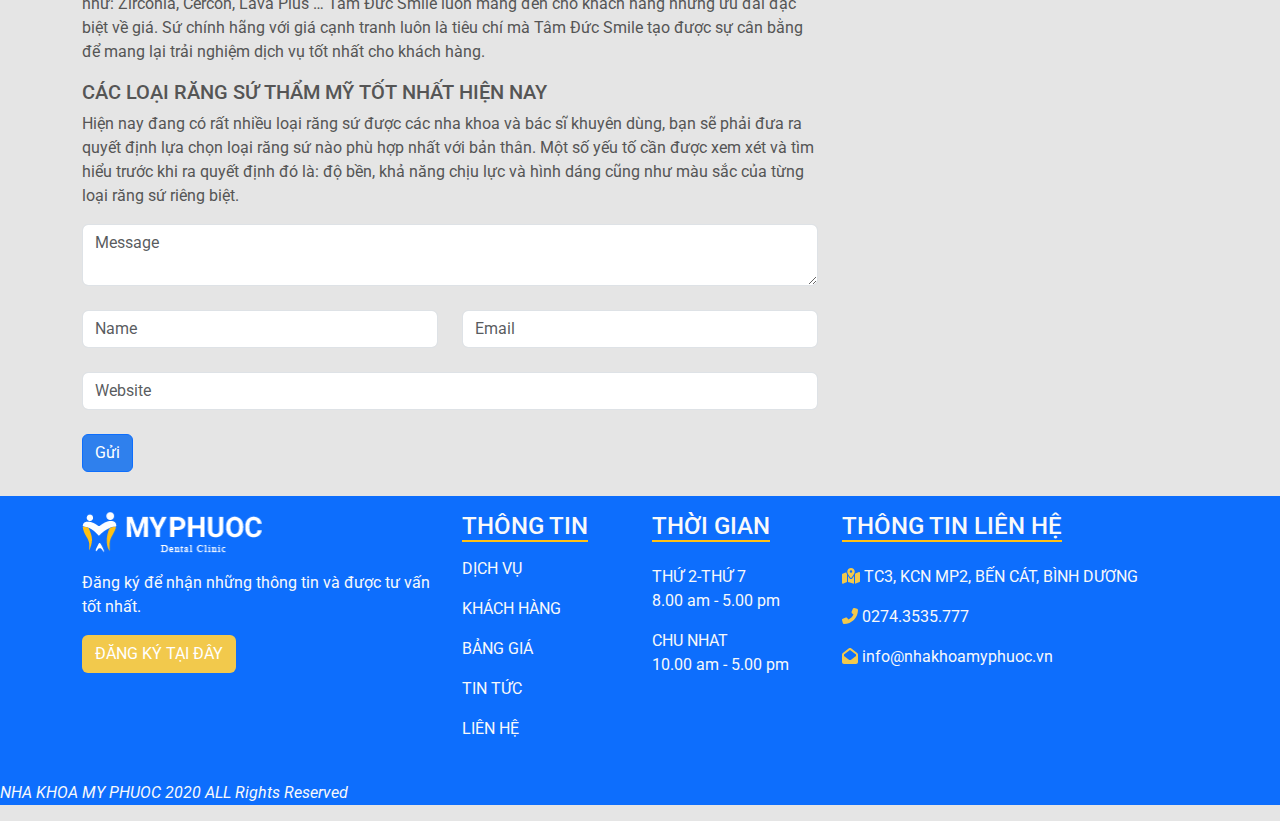
<file: dv-rangsu.html>
<!doctype html>
<html>
<head>
<meta charset="utf-8">
<meta name="viewport" content="width=device-width, initial-scale=1">
<title>Nha Khoa</title>
	<link rel="stylesheet" href="css/bootstrap.css">
	<link rel="stylesheet" href="css/style.css">
	<link rel="stylesheet" href="css/all.min.css">
	<link rel="icon" href="images/TITLE-ICON.png" type="image/x-icon">
	<script src="js/bootstrap.bundle.min.js"></script>
</head>

<body>
	<div class="top-bar bg-primary">
	  <div class="container d-flex justify-content-between">
		  <span><i class="fas fa-phone-alt"></i>09875432234<i class="fas fa-envelope-open ms-3">inf@gmail.com</i></span>
		  <span><a href="#"><i class="fab fa-facebook-f"></i></a></span>
	  </div>
	</div>
	<nav class="navbar navbar-expand-lg bg-light">
  <div class="container">
    <a class="navbar-brand" href="index.html"><img src="images/LOGO 2 MPHUOCHC 1.png"></a>
    <button class="navbar-toggler" type="button" data-bs-toggle="collapse" data-bs-target="#navbarSupportedContent" aria-controls="navbarSupportedContent" aria-expanded="false" aria-label="Toggle navigation">
      <span class="navbar-toggler-icon"></span>
    </button>
    <div class="collapse navbar-collapse" id="navbarSupportedContent">
      <ul class="navbar-nav ms-auto mb-2 mb-lg-0">
        <li class="nav-item">
          <a class="nav-link active" aria-current="page" href="vechungtoi.html">VỀ CHÚNG TÔI</a>
        </li>
        <li class="nav-item dropdown">
          <a class="nav-link dropdown-toggle" href="dichvu.html" role="button" data-bs-toggle="dropdown" aria-expanded="false">
            DỊCH VỤ
          </a>
          <ul class="dropdown-menu">
            <li><a class="dropdown-item" href="dv-rangsu.html">BỌC RĂNG SỨ</a></li>
            <li><a class="dropdown-item" href="dv-rangsu.html">RĂNG SỨ THẨM MỸ</a></li>
            <li><a class="dropdown-item" href="#">TRỔNG IMPLANT</a></li>
			  <li><a class="dropdown-item" href="#">NIỀNG RĂNG</a></li>
			  <li><a class="dropdown-item" href="#">TRÁM RĂNG THẨM MỸ</a></li>
          </ul>
        </li>
		   <li class="nav-item dropdown">
          <a class="nav-link dropdown-toggle" href="#" role="button" data-bs-toggle="dropdown" aria-expanded="false">
            KHÁCH HÀNG
          </a>
          <ul class="dropdown-menu">
            <li><a class="dropdown-item" href="hinhanh.html">HÌNH ẢNH</a></li>
            <li><a class="dropdown-item" href="camnhan.html">CẢM NHẬN</a></li>
          </ul>
        </li>
        <li class="nav-item">
          <a class="nav-link active" aria-current="page" href="#">BẢNG GIÁ</a>
        </li>
		   <li class="nav-item">
          <a class="nav-link active" aria-current="page" href="tintuc.html">TIN TỨC & SỰ KIỆN</a>
        </li>
		  <li class="nav-item">
          <a class="nav-link active" aria-current="page" href="lienhe.html">LIÊN HỆ</a>
        </li>
      </ul>

    </div>
  </div>
</nav>
	<main>
		<section id="page-header">
		<div class="container pt-3">
		 <div class="text-light">
			<h2>MY PHUOC CLINIC</h2>
			 <p>Phòng Khám Nha Khoa Mỹ Phước</p>
			 <p>
			 <button type="button" class="btn btn-secondary">ĐẶT LỊCH HẸN</button>
			 </p>
			</div>
		 </div>
		</section>
<!--		------>
		<div class="container">
		<div class="row py-4">
		 <div class="col-lg-8">
			<img src="images/dv_img6 1.jpg" alt="" class="img-fluid">
			 <h4 class="text-xam mt-5">BỌC RĂNG SỨ THẨM MỸ - THAY ÁO MỚI NỤ CƯỜI.</h4>
			 <h5 class="text-xam">BỌC RĂNG SỨ - GIẢI PHÁP PHỤC HỒI RĂNG THẨM MỸ CAO</h5>
			 <p class="text-xam mb-4">Răng sứ thẩm mỹ được hoàn thiện từ chất liệu sứ cao cấp với đặc trưng là màu sắc và hình dáng giống như răng thật, đảm bảo tính tự nhiên và khả năng ăn nhai. Đồng thời, hiệu quả thẩm mỹ thậm chí vượt trội hơn răng gốc rất nhiều. Với sự phát triển của lĩnh vực nha khoa, thời điểm hiện tại, quý khách hàng có rất nhiều lựa chọn về dòng sứ để làm đẹp cho nụ cười của mình, trong đó phổ biến nhất vẫn là những loại răng sứ có danh tiếng lâu đời và được ưa chuộng như: CERCON HT, CERCON XT, ZIRCONIA ĐỨC... Những loại răng sứ này không chỉ được đánh giá cao về tính thẩm mỹ mà còn mang lại độ bền chắc và khả năng ăn nhai tốt theo thời gian. Chi tiết hơn về đặc điểm của những loại răng sứ này, mời các bạn theo dõi thêm trong phần tiếp theo của bài viết</p>
			 <h5 class="text-xam">NHA KHOA MỸ PHƯỚC - NƠI THAY ÁO MỚI NỤ CƯỜI UY TÍN</h5>
			 <p class="text-xam">Bọc răng sứ thẩm mỹ là giải pháp hoàn hảo khắc phục mọi trường hợp răng xấu, ố vàng, đường cười lệch lạc nhẹ, tạo tác đường cười hoàn mỹ và nụ cười tỏa sáng. Đừng cam chịu mặt xinh, răng xấu, sau khi bọc sứ thẩm mỹ, bạn sẽ sở hữu nụ cười phù hợp với gương mặt, với khuôn miệng. Màu sứ được chế tác riêng để thật vừa với làn da, nét mặt. Đặc biệt, khi đến với Nha Khoa Mỹ Phước, khách hàng còn có thể nhìn trước được kết quả mô phỏng nụ cười sau khi bọc sứ thẩm mỹ của mình với công nghệ thiết kế nụ cười - Smile Design.</p>
			 <h5 class="text-xam">CHỌN NHA KHOA MỸ PHƯỚC - CHỌN NỤ CƯỜI BỀN, CHẮC</h5>
			 <p class="text-xam">Đội ngũ bác sĩ giàu y đức, làm việc tận tâm: Tâm Đức Smile sở hữu đội ngũ bác sĩ, chuyên gia đầu ngành với bề dày kinh nghiệm trên 10 năm. Kỹ năng phục hình sứ thẩm mỹ thành thạo. Sở hữu Labo nha khoa riêng: Là một trong số ít những nha khoa sở hữu phòng Labo riêng, được đầu tư lên đến 5 tỷ đồng vào hệ thống trang thiết bị hiện đại. Có đội ngũ nghệ nhân chế tác răng sứ lành nghề. Chi phí bọc răng sứ cạnh tranh nhất thị trường: Với việc là đối tác trực tiếp với các hãng răng sứ nổi tiếng thế giới như: Zirconia, Cercon, Lava Plus … Tâm Đức Smile luôn mang đến cho khách hàng những ưu đãi đặc biệt về giá. Sứ chính hãng với giá cạnh tranh luôn là tiêu chí mà Tâm Đức Smile tạo được sự cân bằng để mang lại trải nghiệm dịch vụ tốt nhất cho khách hàng.
</p>
			 <h5 class="text-xam">CÁC LOẠI RĂNG SỨ THẨM MỸ TỐT NHẤT HIỆN NAY</h5>
			 <p class="text-xam">Hiện nay đang có rất nhiều loại răng sứ được các nha khoa và bác sĩ khuyên dùng, bạn sẽ phải đưa ra quyết định lựa chọn loại răng sứ nào phù hợp nhất với bản thân. Một số yếu tố cần được xem xét và tìm hiểu trước khi ra quyết định đó là: độ bền, khả năng chịu lực và hình dáng cũng như màu sắc của từng loại răng sứ riêng biệt.</p>
			 <form action="#">
			  
				 <div class="col-12">
				  <textarea name="message" placeholder="Message" class="form-control" style="height;120px"></textarea></div>
				 <div class="row mt-4">
				  <div class="col-6">
				    <input type="text" placeholder="Name" class="form-control">
				  </div>
				  <div class="col-6">
				    <input type="text" placeholder="Email" class="form-control">
				  </div>
					 <div class="col-12 mt-4">
				    <input type="text" placeholder="Website" class="form-control">
				  </div>
				 </div>
				  <button class="btn btn-secondary mt-4">Gửi</button> 
			 
			 </form>
			</div>
		<div class="col-lg-4" id="aside">
			<div class="bg-light p-4 input-group mb-4">
			  <input type="search" placeholder="search here" class="form-control"><button type="button" class="btn btn-primary"><i class="fas fa-search"></i></button>
			</div>
			<div class="bg-light p-3 mb-4">
			 <h3> DỊCH VỤ </h3>
				<ul class="nav flex-column">
					<li class="nav-item"><a href="#" class="nav-link"> <span> <i class="fas fa-chevron-circle-right me-3"></i>  </span> Bọc răng sứ</a></li>
					<li class="nav-item"><a href="#" class="nav-link"> <span> <i class="fas fa-chevron-circle-right me-3"></i>  </span> Răng sứ thẩm mỹ</a></li>
					<li class="nav-item"><a href="#" class="nav-link"> <span> <i class="fas fa-chevron-circle-right me-3"></i>  </span> Trồng implant</a></li>
					<li class="nav-item"><a href="#" class="nav-link"> <span> <i class="fas fa-chevron-circle-right me-3"></i>  </span> Niềng răng </a></li>
					<li class="nav-item"><a href="#" class="nav-link"> <span> <i class="fas fa-chevron-circle-right me-3"></i>  </span> Nấy kao găng </a></li>
			     </ul>
			</div>
			
			<div class="bg-light p-3 mb-4">
			 <h3> THÔNG TIN LIÊN QUAN </h3>
				<ul class="nav flex-column">
					<li class="nav-item"><a href="#" class="nav-link"> <span> <i class="fas fa-chevron-circle-right me-3"></i>  </span> 0 (2019) </a></li>
					<li class="nav-item"><a href="#" class="nav-link"> <span> <i class="fas fa-chevron-circle-right me-3"></i>  </span> 12 (2018)</a></li>
					<li class="nav-item"><a href="#" class="nav-link"> <span> <i class="fas fa-chevron-circle-right me-3"></i>  </span> 07 (2018)</a></li>
					<li class="nav-item"><a href="#" class="nav-link"> <span> <i class="fas fa-chevron-circle-right me-3"></i>  </span> 04 (2018) </a></li>
					<li class="nav-item"><a href="#" class="nav-link"> <span> <i class="fas fa-chevron-circle-right me-3"></i>  </span> 02 (2018) </a></li>
			     </ul>
			</div>
			 <div class="bg-light p-3 mb-4">
						<h4><b>BÀI ĐĂNG GẦN ĐÂY</b></h4>
						<p>Mọc răng khôn hàm dưới bên phải bị đau là triệu chứng hết sức bình thường, nhưng nếu đau dữ dội kèm theo những biểu hiện như mọc răng khôn bị sưng má, mọc răng khôn có mủ…</p>
						<p class="text-danger">03 12,  2019</p>
						<p>Tiểu phẫu răng khôn là một dạng trong phẫu thuật được thực hiện khá nhiều trong những năm gần đây.</p>
						<p class="text-danger">6 11, 2019</p>
					</div>
			</div>
		</div>
		
		</div>
	</main>
	<footer class="bg-primary text-light">
	<div class="container">
		<div class="row py-3">
		<div class="col-12 col-md-6 col-lg-4 mb-3"> <img src="images/logo_footer.png" alt="">
			<p class="pt-3">Đăng ký để nhận những thông tin và được tư vấn tốt nhất.</p>
			<button type="button" class="btn btn-bg-vang">ĐĂNG KÝ TẠI ĐÂY</button>
			</div>
		<div class="col-12 col-md-6 col-lg-2 mb-3">
			<h4><span class="gach-chan">THÔNG TIN</span></h4>
			<ul class="navbar-nav">
				<li class="nav-item"><a href="dichvu.html" class="nav-link">DỊCH VỤ</a></li>
				<li class="nav-item"><a href="camnhan.html" class="nav-link">KHÁCH HÀNG</a></li>
				<li class="nav-item"><a href="#" class="nav-link">BẢNG GIÁ</a></li>
				<li class="nav-item"><a href="tintuc.html" class="nav-link">TIN TỨC</a></li>
				<li class="nav-item"><a href="lienhe.html" class="nav-link">LIÊN HỆ</a></li>
			</ul>
			</div>
		   <div class="col-12 col-md-6 col-lg-2 mb-3">
			   <h4><span class="gach-chan">THỜI GIAN</span></h4>
			   <p class="pt-3">THỨ 2-THỨ 7 <br> 
			   8.00 am - 5.00 pm </p>
			   <p> CHU NHAT <br> 10.00 am - 5.00 pm</p>
			</div>
		<div class="col-12 col-md-6 col-lg-4 mb-3">
		<h4><span class="gach-chan">THÔNG TIN LIÊN HỆ</span></h4>
		<p class="pt-3"><i class="fas fa-map-marked-alt text-vang"></i> TC3, KCN MP2, BẾN CÁT, BÌNH DƯƠNG</p>
		<p><i class="fas fa-phone-alt text-vang"></i> 0274.3535.777</p>
		<p><i class="fas fa-envelope-open text-vang"></i> info@nhakhoamyphuoc.vn </p>
		</div>
	</div>
	</div>
	<div class="bottom-bar">
	<p><i> NHA KHOA MY PHUOC 2020 ALL Rights Reserved </i></p>
	</div>
</footer>
	<script src="js/all.min.js"></script>
</body>
</html>
</file>
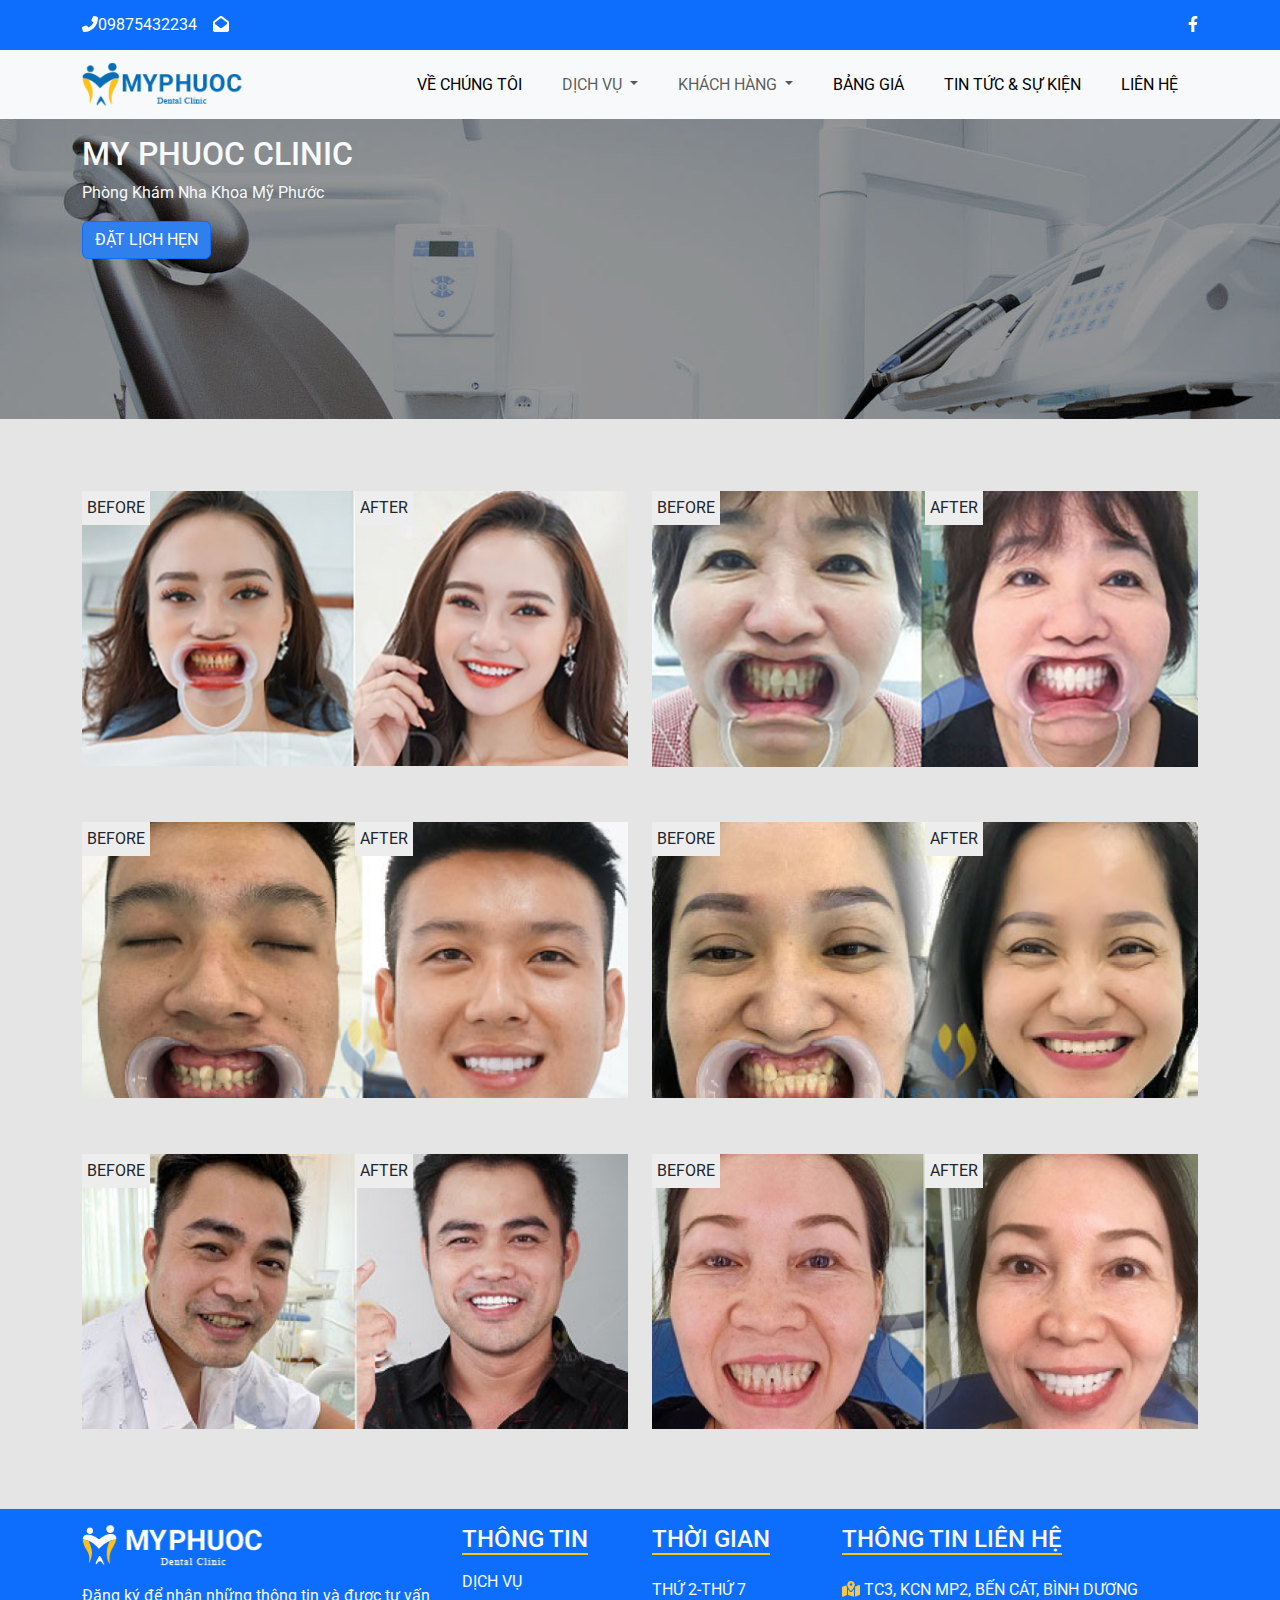
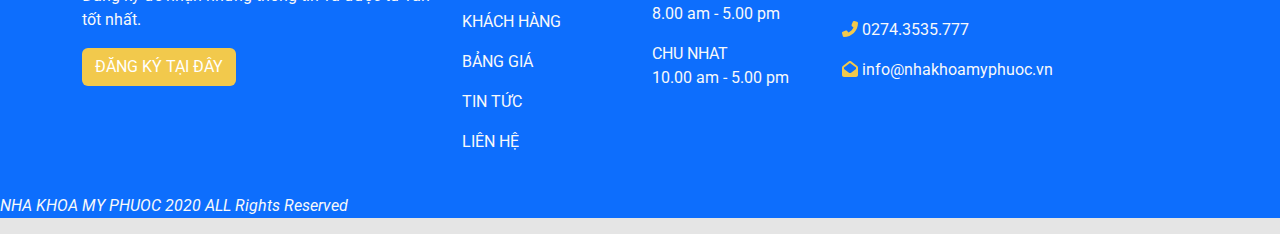
<file: hinhanh.html>
<!doctype html>
<html>
<head>
<meta charset="utf-8">
<meta name="viewport" content="width=device-width, initial-scale=1">
<title>Nha Khoa</title>
	<link rel="stylesheet" href="css/bootstrap.css">
	<link rel="stylesheet" href="css/style.css">
	<link rel="stylesheet" href="css/all.min.css">
	<link rel="icon" href="images/TITLE-ICON.png" type="image/x-icon">
	<script src="js/bootstrap.bundle.min.js"></script>
</head>

<body>
	<div class="top-bar bg-primary">
	  <div class="container d-flex justify-content-between">
		  <span><i class="fas fa-phone-alt"></i>09875432234<i class="fas fa-envelope-open ms-3">inf@gmail.com</i></span>
		  <span><a href="#"><i class="fab fa-facebook-f"></i></a></span>
	  </div>
	</div>
	<nav class="navbar navbar-expand-lg bg-light">
  <div class="container">
    <a class="navbar-brand" href="index.html"><img src="images/LOGO 2 MPHUOCHC 1.png"></a>
    <button class="navbar-toggler" type="button" data-bs-toggle="collapse" data-bs-target="#navbarSupportedContent" aria-controls="navbarSupportedContent" aria-expanded="false" aria-label="Toggle navigation">
      <span class="navbar-toggler-icon"></span>
    </button>
    <div class="collapse navbar-collapse" id="navbarSupportedContent">
      <ul class="navbar-nav ms-auto mb-2 mb-lg-0">
        <li class="nav-item">
          <a class="nav-link active" aria-current="page" href="vechungtoi.html">VỀ CHÚNG TÔI</a>
        </li>
        <li class="nav-item dropdown">
          <a class="nav-link dropdown-toggle" href="dichvu.html" role="button" data-bs-toggle="dropdown" aria-expanded="false">
            DỊCH VỤ
          </a>
          <ul class="dropdown-menu">
            <li><a class="dropdown-item" href="dichvu.html">BỌC RĂNG SỨ</a></li>
            <li><a class="dropdown-item" href="dv-rangsu.html">RĂNG SỨ THẨM MỸ</a></li>
            <li><a class="dropdown-item" href="#">TRỔNG IMPLANT</a></li>
			  <li><a class="dropdown-item" href="#">NIỀNG RĂNG</a></li>
			  <li><a class="dropdown-item" href="#">TRÁM RĂNG THẨM MỸ</a></li>
          </ul>
        </li>
		   <li class="nav-item dropdown">
          <a class="nav-link dropdown-toggle" href="#" role="button" data-bs-toggle="dropdown" aria-expanded="false">
            KHÁCH HÀNG
          </a>
          <ul class="dropdown-menu">
            <li><a class="dropdown-item" href="hinhanh.html">HÌNH ẢNH</a></li>
            <li><a class="dropdown-item" href="camnhan.html">CẢM NHẬN</a></li>
          </ul>
        </li>
        <li class="nav-item">
          <a class="nav-link active" aria-current="page" href="#">BẢNG GIÁ</a>
        </li>
		   <li class="nav-item">
          <a class="nav-link active" aria-current="page" href="tintuc.html">TIN TỨC & SỰ KIỆN</a>
        </li>
		  <li class="nav-item">
          <a class="nav-link active" aria-current="page" href="lienhe.html">LIÊN HỆ</a>
        </li>
      </ul>

    </div>
  </div>
</nav>
	<main>
		<section id="page-header">
		<div class="container pt-3">
		 <div class="text-light">
			<h2>MY PHUOC CLINIC</h2>
			 <p>Phòng Khám Nha Khoa Mỹ Phước</p>
			 <p>
			 <button type="button" class="btn btn-secondary">ĐẶT LỊCH HẸN</button>
			 </p>
			</div>
		 </div>
		</section>
<!--		----->
		<section id="hinh-anh" class="py-4">
	 <div class="container py-5">
	   <div class="row">
		 <div class="col-lg-6 col-md-6 col-sm-12 mb-2">
			 <div class="hinh">
		  <img src="images/gallery-img-1 1.jpg" alt="" class="img-fluid"> 
			 <div class="truoc">
				BEFORE
				</div>
			<div class="sau">
				AFTER
				  </div>
				 </div>
		 </div>
		 <div class="col-lg-6 col-md-6 col-sm-12">
		   <div class="hinh">
		  <img src="images/gallery-img-2 1.jpg" alt="" class="img-fluid"> 
			 <div class="truoc">
				BEFORE
				</div>
			<div class="sau">
				AFTER
				  </div>
				 </div>
		   </div>
	   </div>
		 <div class="row pt-5">
		 <div class="col-lg-6 col-md-6 col-sm-12 mb-2">
		  <div class="hinh">
		  <img src="images/gallery-img-3 1.png" alt="" class="img-fluid"> 
			 <div class="truoc">
				BEFORE
				</div>
			<div class="sau">
				AFTER
				  </div>
				 </div> 
		 </div>
		 <div class="col-lg-6 col-md-6 col-sm-12">
		   <div class="hinh">
		  <img src="images/gallery-img-4 1.png" alt="" class="img-fluid"> 
			 <div class="truoc">
				BEFORE
				</div>
			<div class="sau">
				AFTER
				  </div>
				 </div>
		   </div>
	   </div>
		 <div class="row pt-5">
		 <div class="col-lg-6 col-md-6 col-sm-12 mb-2">
		 <div class="hinh">
		  <img src="images/gallery-img-5 1.png" alt="" class="img-fluid"> 
			 <div class="truoc">
				BEFORE
				</div>
			<div class="sau">
				AFTER
				  </div>
				 </div>  
		 </div>
		 <div class="col-lg-6 col-md-6 col-sm-12">
		   <div class="hinh">
		  <img src="images/gallery-img-6 1.png" alt="" class="img-fluid"> 
			 <div class="truoc">
				BEFORE
				</div>
			<div class="sau">
				AFTER
				  </div>
				 </div>
		   </div>
	   </div>
	</div>	
		</section>
	</main>
	<footer class="bg-primary text-light">
	<div class="container">
		<div class="row py-3">
		<div class="col-12 col-md-6 col-lg-4 mb-3"> <img src="images/logo_footer.png" alt="">
			<p class="pt-3">Đăng ký để nhận những thông tin và được tư vấn tốt nhất.</p>
			<button type="button" class="btn btn-bg-vang">ĐĂNG KÝ TẠI ĐÂY</button>
			</div>
		<div class="col-12 col-md-6 col-lg-2 mb-3">
			<h4><span class="gach-chan">THÔNG TIN</span></h4>
			<ul class="navbar-nav">
				<li class="nav-item"><a href="dichvu.html" class="nav-link">DỊCH VỤ</a></li>
				<li class="nav-item"><a href="camnhan.html" class="nav-link">KHÁCH HÀNG</a></li>
				<li class="nav-item"><a href="#" class="nav-link">BẢNG GIÁ</a></li>
				<li class="nav-item"><a href="tintuc.html" class="nav-link">TIN TỨC</a></li>
				<li class="nav-item"><a href="lienhe.html" class="nav-link">LIÊN HỆ</a></li>
			</ul>
			</div>
		   <div class="col-12 col-md-6 col-lg-2 mb-3">
			   <h4><span class="gach-chan">THỜI GIAN</span></h4>
			   <p class="pt-3">THỨ 2-THỨ 7 <br> 
			   8.00 am - 5.00 pm </p>
			   <p> CHU NHAT <br> 10.00 am - 5.00 pm</p>
			</div>
		<div class="col-12 col-md-6 col-lg-4 mb-3">
		<h4><span class="gach-chan">THÔNG TIN LIÊN HỆ</span></h4>
		<p class="pt-3"><i class="fas fa-map-marked-alt text-vang"></i> TC3, KCN MP2, BẾN CÁT, BÌNH DƯƠNG</p>
		<p><i class="fas fa-phone-alt text-vang"></i> 0274.3535.777</p>
		<p><i class="fas fa-envelope-open text-vang"></i> info@nhakhoamyphuoc.vn </p>
		</div>
	</div>
	</div>
	<div class="bottom-bar">
	<p><i> NHA KHOA MY PHUOC 2020 ALL Rights Reserved </i></p>
	</div>
</footer>
	<script src="js/all.min.js"></script>
</body>
</html>
</file>
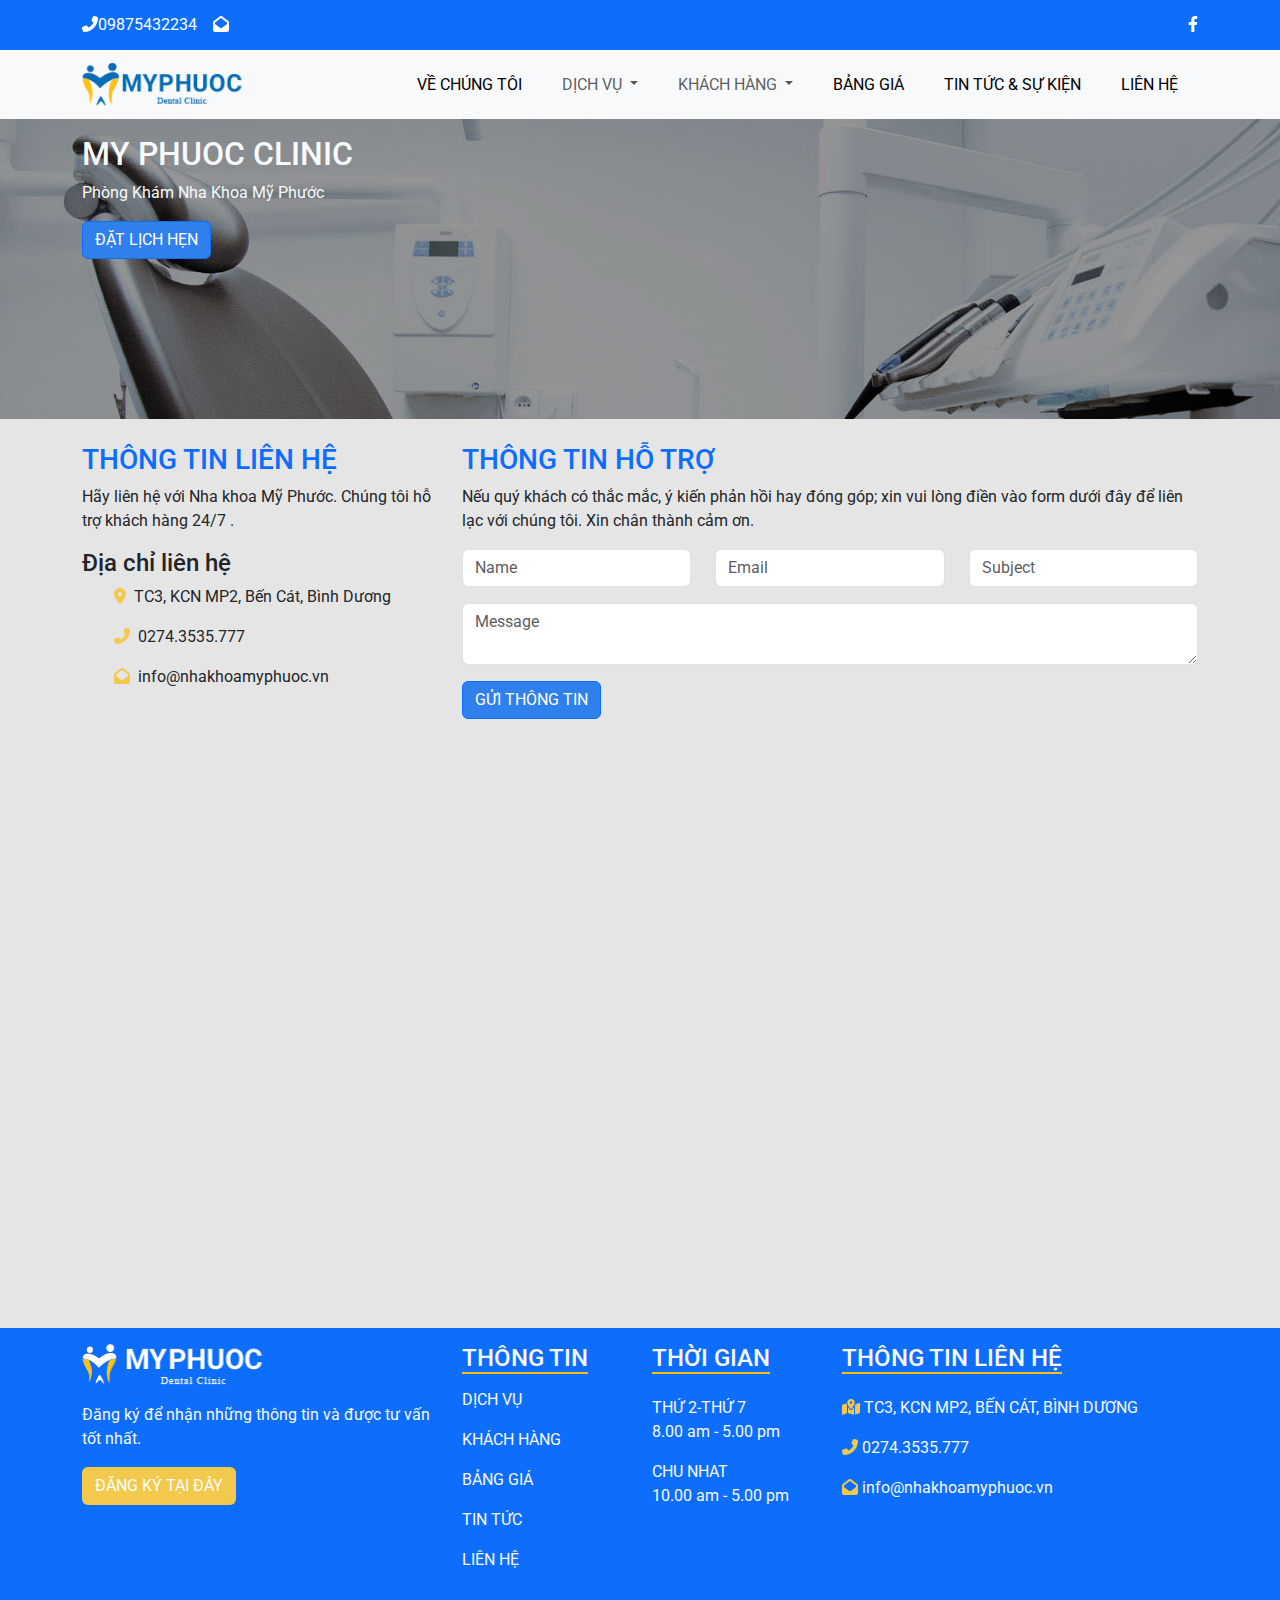
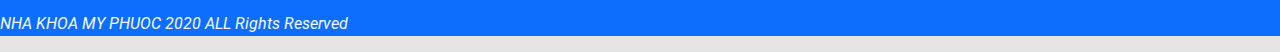
<file: lienhe.html>
<!doctype html>
<html>
<head>
<meta charset="utf-8">
<meta name="viewport" content="width=device-width, initial-scale=1">
<title>Nha Khoa</title>
	<link rel="stylesheet" href="css/bootstrap.css">
	<link rel="stylesheet" href="css/style.css">
	<link rel="stylesheet" href="css/all.min.css">
	<link rel="icon" href="images/TITLE-ICON.png" type="image/x-icon">
	<script src="js/bootstrap.bundle.min.js"></script>
</head>

<body>
	<div class="top-bar bg-primary">
	  <div class="container d-flex justify-content-between">
		  <span><i class="fas fa-phone-alt"></i>09875432234<i class="fas fa-envelope-open ms-3">inf@gmail.com</i></span>
		  <span><a href="#"><i class="fab fa-facebook-f"></i></a></span>
	  </div>
	</div>
	<nav class="navbar navbar-expand-lg bg-light">
  <div class="container">
    <a class="navbar-brand" href="index.html"><img src="images/LOGO 2 MPHUOCHC 1.png"></a>
    <button class="navbar-toggler" type="button" data-bs-toggle="collapse" data-bs-target="#navbarSupportedContent" aria-controls="navbarSupportedContent" aria-expanded="false" aria-label="Toggle navigation">
      <span class="navbar-toggler-icon"></span>
    </button>
    <div class="collapse navbar-collapse" id="navbarSupportedContent">
      <ul class="navbar-nav ms-auto mb-2 mb-lg-0">
        <li class="nav-item">
          <a class="nav-link active" aria-current="page" href="vechungtoi.html">VỀ CHÚNG TÔI</a>
        </li>
        <li class="nav-item dropdown">
          <a class="nav-link dropdown-toggle" href="#" role="button" data-bs-toggle="dropdown" aria-expanded="false">
            DỊCH VỤ
          </a>
          <ul class="dropdown-menu">
            <li><a class="dropdown-item" href="dichvu.html">BỌC RĂNG SỨ</a></li>
            <li><a class="dropdown-item" href="dv-rangsu.html">RĂNG SỨ THẨM MỸ</a></li>
            <li><a class="dropdown-item" href="#">TRỔNG IMPLANT</a></li>
			  <li><a class="dropdown-item" href="#">NIỀNG RĂNG</a></li>
			  <li><a class="dropdown-item" href="#">TRÁM RĂNG THẨM MỸ</a></li>
          </ul>
        </li>
		   <li class="nav-item dropdown">
          <a class="nav-link dropdown-toggle" href="#" role="button" data-bs-toggle="dropdown" aria-expanded="false">
            KHÁCH HÀNG
          </a>
          <ul class="dropdown-menu">
            <li><a class="dropdown-item" href="hinhanh.html">HÌNH ẢNH</a></li>
            <li><a class="dropdown-item" href="camnhan.html">CẢM NHẬN</a></li>
          </ul>
        </li>
        <li class="nav-item">
          <a class="nav-link active" aria-current="page" href="#">BẢNG GIÁ</a>
        </li>
		   <li class="nav-item">
          <a class="nav-link active" aria-current="page" href="tintuc.html">TIN TỨC & SỰ KIỆN</a>
        </li>
		  <li class="nav-item">
          <a class="nav-link active" aria-current="page" href="lienhe.html">LIÊN HỆ</a>
        </li>
      </ul>

    </div>
  </div>
</nav>
	<main>
	 <section id="page-header">
		<div class="container pt-3">
		 <div class="text-light">
			<h2>MY PHUOC CLINIC</h2>
			 <p>Phòng Khám Nha Khoa Mỹ Phước</p>
			 <p>
			 <button type="button" class="btn btn-secondary">ĐẶT LỊCH HẸN</button>
			 </p>
			</div>
		 </div>
		</section>
		
		<section id="thong-tin">
		 <div class="container py-4">
		   <div class="row">
			 <div class="col-lg-4 mb-3">
			   <h3 class="text-primary">THÔNG TIN LIÊN HỆ</h3>
				 <p>Hãy liên hệ với Nha khoa Mỹ Phước. Chúng tôi hỗ trợ khách hàng 24/7 .</p>
				 <h4 class="text-dark">Địa chỉ liên hệ</h4>
				 <ul class="flex-column">
					 <p><i class="fas fa-map-marker-alt text-vang me-2"></i>TC3, KCN MP2, Bến Cát, Bình Dương</p>
					 <p><i class="fas fa-phone-alt text-vang me-2"></i>0274.3535.777</p>
					 <p><i class="fas fa-envelope-open text-vang me-2"></i>info@nhakhoamyphuoc.vn</p>
				 </ul>
				 
			   </div>
			   <div class="col-lg-8 mb-3">
				 <h3 class="text-primary">THÔNG TIN HỖ TRỢ</h3>
				<p>Nếu quý khách có thắc mắc, ý kiến phản hồi hay đóng góp; xin vui lòng điền vào form dưới đây để liên lạc với chúng tôi. Xin chân thành cảm ơn.</p>
					
					<form action="#">
					  <div class="row">
						<div class="col-lg-4 mb-3">
						 <input type="text" placeholder="Name" class="form-control">		
						</div>
						  
					<div class="col-lg-4 mb-3">
						 <input type="email" placeholder="Email" class="form-control">		
						</div>
						  
					<div class="col-lg-4 mb-3">
						 <input type="text" placeholder="Subject" class="form-control">		
						</div>
						  
						  <div class="col-lg-12 mb-3">
						<textarea name="message" placeholder="Message" class="form-control mb-3" style="height; 120px"></textarea>
							  <button type="button" class="btn btn-secondary">GỬI THÔNG TIN</button>
						</div> 
					</div>
					
					</form>
				</div>
			  </div>
			 <div class="row">
					<div class="col-12 my-5">
						<iframe src="https://www.google.com/maps/embed?pb=!1m18!1m12!1m3!1d3919.096458281338!2d106.63430737481859!3d10.803923958686374!2m3!1f0!2f0!3f0!3m2!1i1024!2i768!4f13.1!3m3!1m2!1s0x31752987a20d4471%3A0x108636426c82ae2f!2sArena%20Multimedia!5e0!3m2!1svi!2s!4v1692145473900!5m2!1svi!2s" width="100%" height="450" style="border:0;" allowfullscreen="" loading="lazy" referrerpolicy="no-referrer-when-downgrade"></iframe>
					</div>
				</div>
			 </div>
	   
		</section>
	</main>
	
	
	
	<footer class="bg-primary text-light">
	<div class="container">
		<div class="row py-3">
		<div class="col-12 col-md-6 col-lg-4 mb-3"> <img src="images/logo_footer.png" alt="">
			<p class="pt-3">Đăng ký để nhận những thông tin và được tư vấn tốt nhất.</p>
			<button type="button" class="btn btn-bg-vang">ĐĂNG KÝ TẠI ĐÂY</button>
			</div>
		<div class="col-12 col-md-6 col-lg-2 mb-3">
			<h4><span class="gach-chan">THÔNG TIN</span></h4>
			<ul class="navbar-nav">
				<li class="nav-item"><a href="dichvu.html" class="nav-link">DỊCH VỤ</a></li>
				<li class="nav-item"><a href="camnhan.html" class="nav-link">KHÁCH HÀNG</a></li>
				<li class="nav-item"><a href="#" class="nav-link">BẢNG GIÁ</a></li>
				<li class="nav-item"><a href="tintuc.html" class="nav-link">TIN TỨC</a></li>
				<li class="nav-item"><a href="lienhe.html" class="nav-link">LIÊN HỆ</a></li>
			</ul>
			</div>
		   <div class="col-12 col-md-6 col-lg-2 mb-3">
			   <h4><span class="gach-chan">THỜI GIAN</span></h4>
			   <p class="pt-3">THỨ 2-THỨ 7 <br> 
			   8.00 am - 5.00 pm </p>
			   <p> CHU NHAT <br> 10.00 am - 5.00 pm</p>
			</div>
		<div class="col-12 col-md-6 col-lg-4 mb-3">
		<h4><span class="gach-chan">THÔNG TIN LIÊN HỆ</span></h4>
		<p class="pt-3"><i class="fas fa-map-marked-alt text-vang"></i> TC3, KCN MP2, BẾN CÁT, BÌNH DƯƠNG</p>
		<p><i class="fas fa-phone-alt text-vang"></i> 0274.3535.777</p>
		<p><i class="fas fa-envelope-open text-vang"></i> info@nhakhoamyphuoc.vn </p>
		</div>
	</div>
	</div>
	<div class="bottom-bar">
	<p><i> NHA KHOA MY PHUOC 2020 ALL Rights Reserved </i></p>
	</div>
</footer>
	<script src="js/all.min.js"></script>
</body>
</html>
</file>
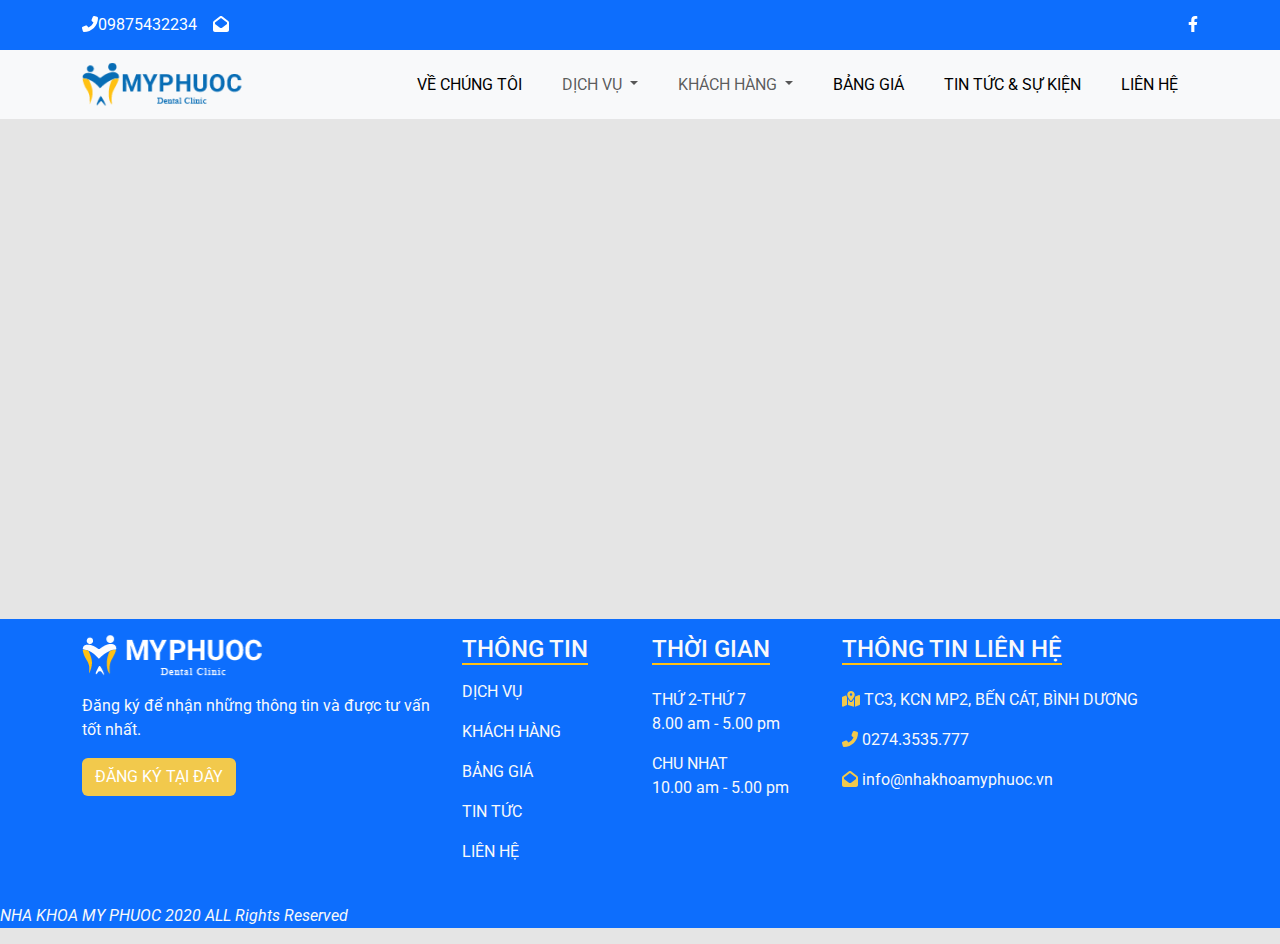
<file: tam.html>
<!doctype html>
<html>
<head>
<meta charset="utf-8">
<meta name="viewport" content="width=device-width, initial-scale=1">
<title>Nha Khoa</title>
	<link rel="stylesheet" href="css/bootstrap.css">
	<link rel="stylesheet" href="css/style.css">
	<link rel="stylesheet" href="css/all.min.css">
	<link rel="icon" href="images/TITLE-ICON.png" type="image/x-icon">
	<script src="js/bootstrap.bundle.min.js"></script>
</head>

<body>
	<div class="top-bar bg-primary">
	  <div class="container d-flex justify-content-between">
		  <span><i class="fas fa-phone-alt"></i>09875432234<i class="fas fa-envelope-open ms-3">inf@gmail.com</i></span>
		  <span><a href="#"><i class="fab fa-facebook-f"></i></a></span>
	  </div>
	</div>
	<nav class="navbar navbar-expand-lg bg-light">
  <div class="container">
    <a class="navbar-brand" href="index.html"><img src="images/LOGO 2 MPHUOCHC 1.png"></a>
    <button class="navbar-toggler" type="button" data-bs-toggle="collapse" data-bs-target="#navbarSupportedContent" aria-controls="navbarSupportedContent" aria-expanded="false" aria-label="Toggle navigation">
      <span class="navbar-toggler-icon"></span>
    </button>
    <div class="collapse navbar-collapse" id="navbarSupportedContent">
      <ul class="navbar-nav ms-auto mb-2 mb-lg-0">
        <li class="nav-item">
          <a class="nav-link active" aria-current="page" href="vechungtoi.html">VỀ CHÚNG TÔI</a>
        </li>
        <li class="nav-item dropdown">
          <a class="nav-link dropdown-toggle" href="dichvu.html" role="button" data-bs-toggle="dropdown" aria-expanded="false">
            DỊCH VỤ
          </a>
          <ul class="dropdown-menu">
            <li><a class="dropdown-item" href="#">BỌC RĂNG SỨ</a></li>
            <li><a class="dropdown-item" href="#">RĂNG SỨ THẨM MỸ</a></li>
            <li><a class="dropdown-item" href="#">TRỔNG IMPLANT</a></li>
			  <li><a class="dropdown-item" href="#">NIỀNG RĂNG</a></li>
			  <li><a class="dropdown-item" href="#">TRÁM RĂNG THẨM MỸ</a></li>
          </ul>
        </li>
		   <li class="nav-item dropdown">
          <a class="nav-link dropdown-toggle" href="#" role="button" data-bs-toggle="dropdown" aria-expanded="false">
            KHÁCH HÀNG
          </a>
          <ul class="dropdown-menu">
            <li><a class="dropdown-item" href="hinhanh.html">HÌNH ẢNH</a></li>
            <li><a class="dropdown-item" href="camnhan.html">CẢM NHẬN</a></li>
          </ul>
        </li>
        <li class="nav-item">
          <a class="nav-link active" aria-current="page" href="#">BẢNG GIÁ</a>
        </li>
		   <li class="nav-item">
          <a class="nav-link active" aria-current="page" href="tintuc.html">TIN TỨC & SỰ KIỆN</a>
        </li>
		  <li class="nav-item">
          <a class="nav-link active" aria-current="page" href="lienhe.html">LIÊN HỆ</a>
        </li>
      </ul>

    </div>
  </div>
</nav>
	<main>
		
	</main>
	<footer class="bg-primary text-light">
	<div class="container">
		<div class="row py-3">
		<div class="col-12 col-md-6 col-lg-4 mb-3"> <img src="images/logo_footer.png" alt="">
			<p class="pt-3">Đăng ký để nhận những thông tin và được tư vấn tốt nhất.</p>
			<button type="button" class="btn btn-bg-vang">ĐĂNG KÝ TẠI ĐÂY</button>
			</div>
		<div class="col-12 col-md-6 col-lg-2 mb-3">
			<h4><span class="gach-chan">THÔNG TIN</span></h4>
			<ul class="navbar-nav">
				<li class="nav-item"><a href="dichvu.html" class="nav-link">DỊCH VỤ</a></li>
				<li class="nav-item"><a href="camnhan.html" class="nav-link">KHÁCH HÀNG</a></li>
				<li class="nav-item"><a href="#" class="nav-link">BẢNG GIÁ</a></li>
				<li class="nav-item"><a href="tintuc.html" class="nav-link">TIN TỨC</a></li>
				<li class="nav-item"><a href="lienhe.html" class="nav-link">LIÊN HỆ</a></li>
			</ul>
			</div>
		   <div class="col-12 col-md-6 col-lg-2 mb-3">
			   <h4><span class="gach-chan">THỜI GIAN</span></h4>
			   <p class="pt-3">THỨ 2-THỨ 7 <br> 
			   8.00 am - 5.00 pm </p>
			   <p> CHU NHAT <br> 10.00 am - 5.00 pm</p>
			</div>
		<div class="col-12 col-md-6 col-lg-4 mb-3">
		<h4><span class="gach-chan">THÔNG TIN LIÊN HỆ</span></h4>
		<p class="pt-3"><i class="fas fa-map-marked-alt text-vang"></i> TC3, KCN MP2, BẾN CÁT, BÌNH DƯƠNG</p>
		<p><i class="fas fa-phone-alt text-vang"></i> 0274.3535.777</p>
		<p><i class="fas fa-envelope-open text-vang"></i> info@nhakhoamyphuoc.vn </p>
		</div>
	</div>
	</div>
	<div class="bottom-bar">
	<p><i> NHA KHOA MY PHUOC 2020 ALL Rights Reserved </i></p>
	</div>
</footer>
	<script src="js/all.min.js"></script>
</body>
</html>
</file>
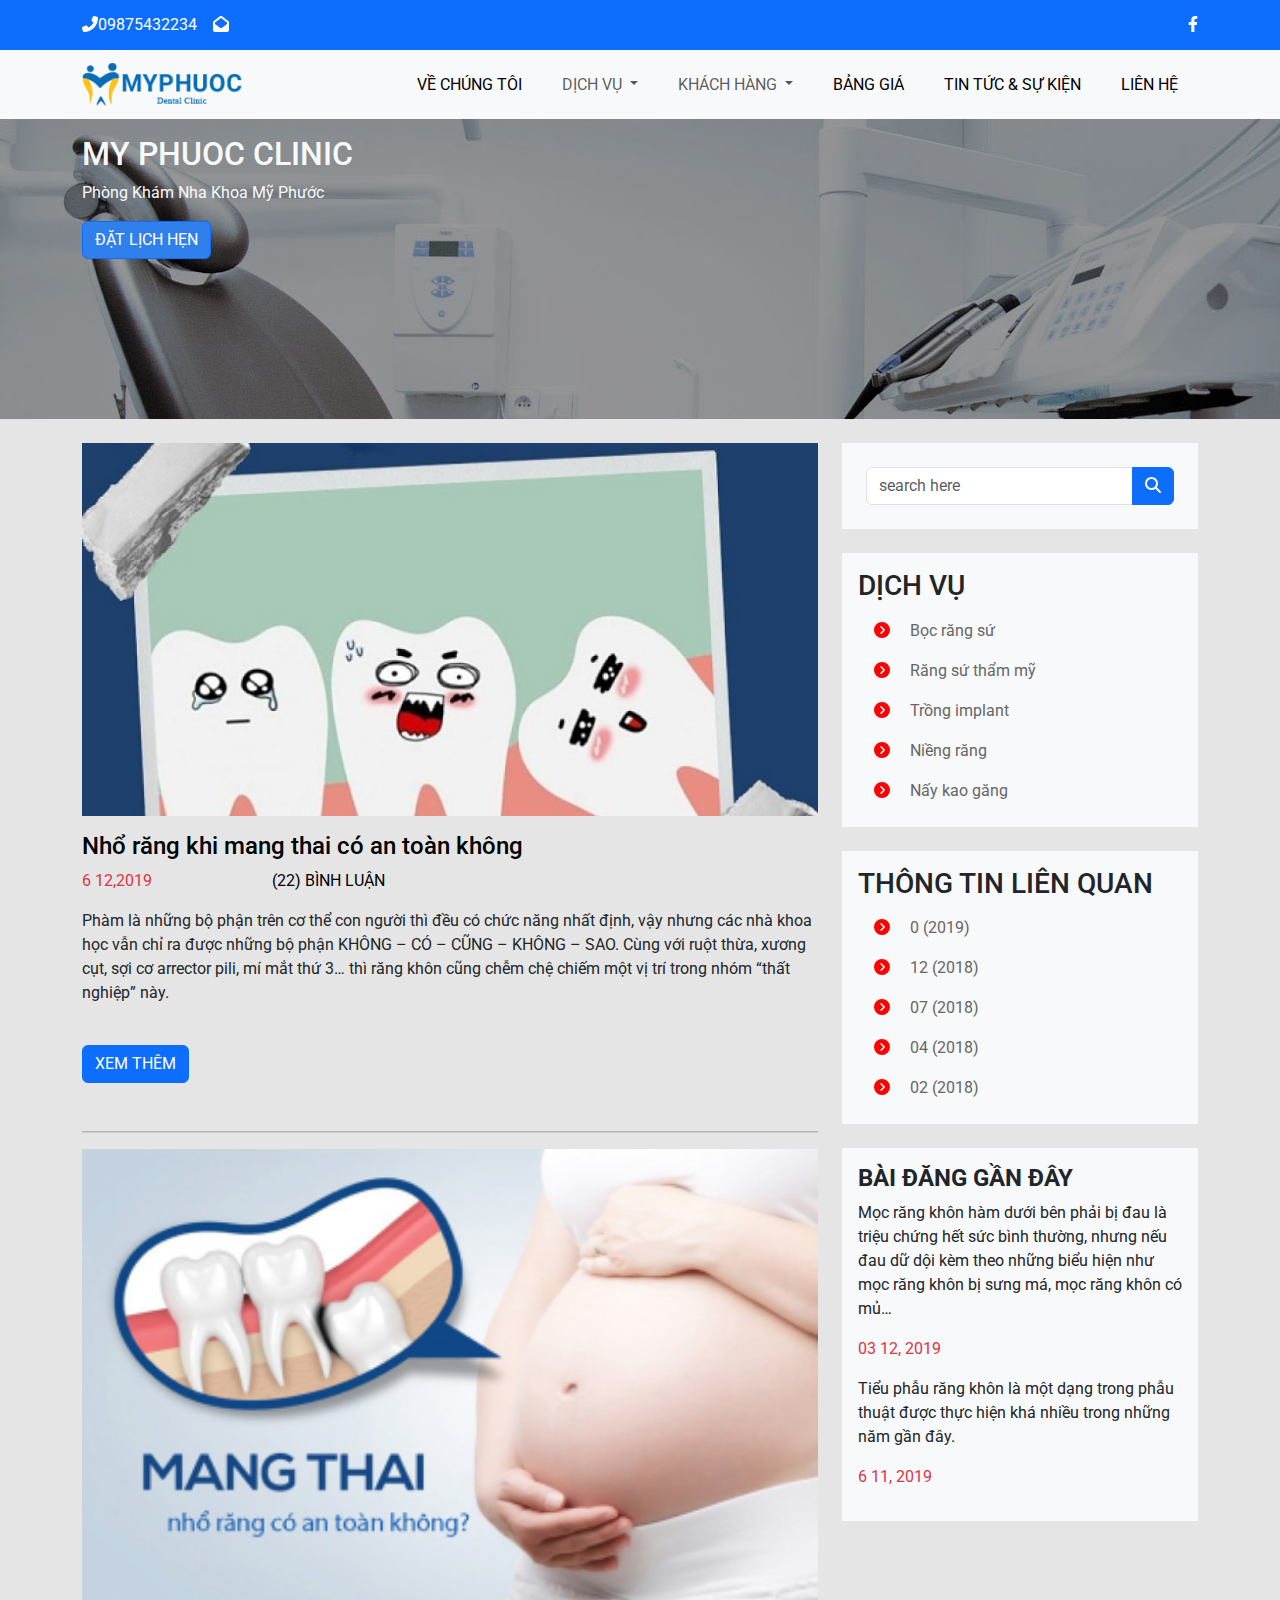
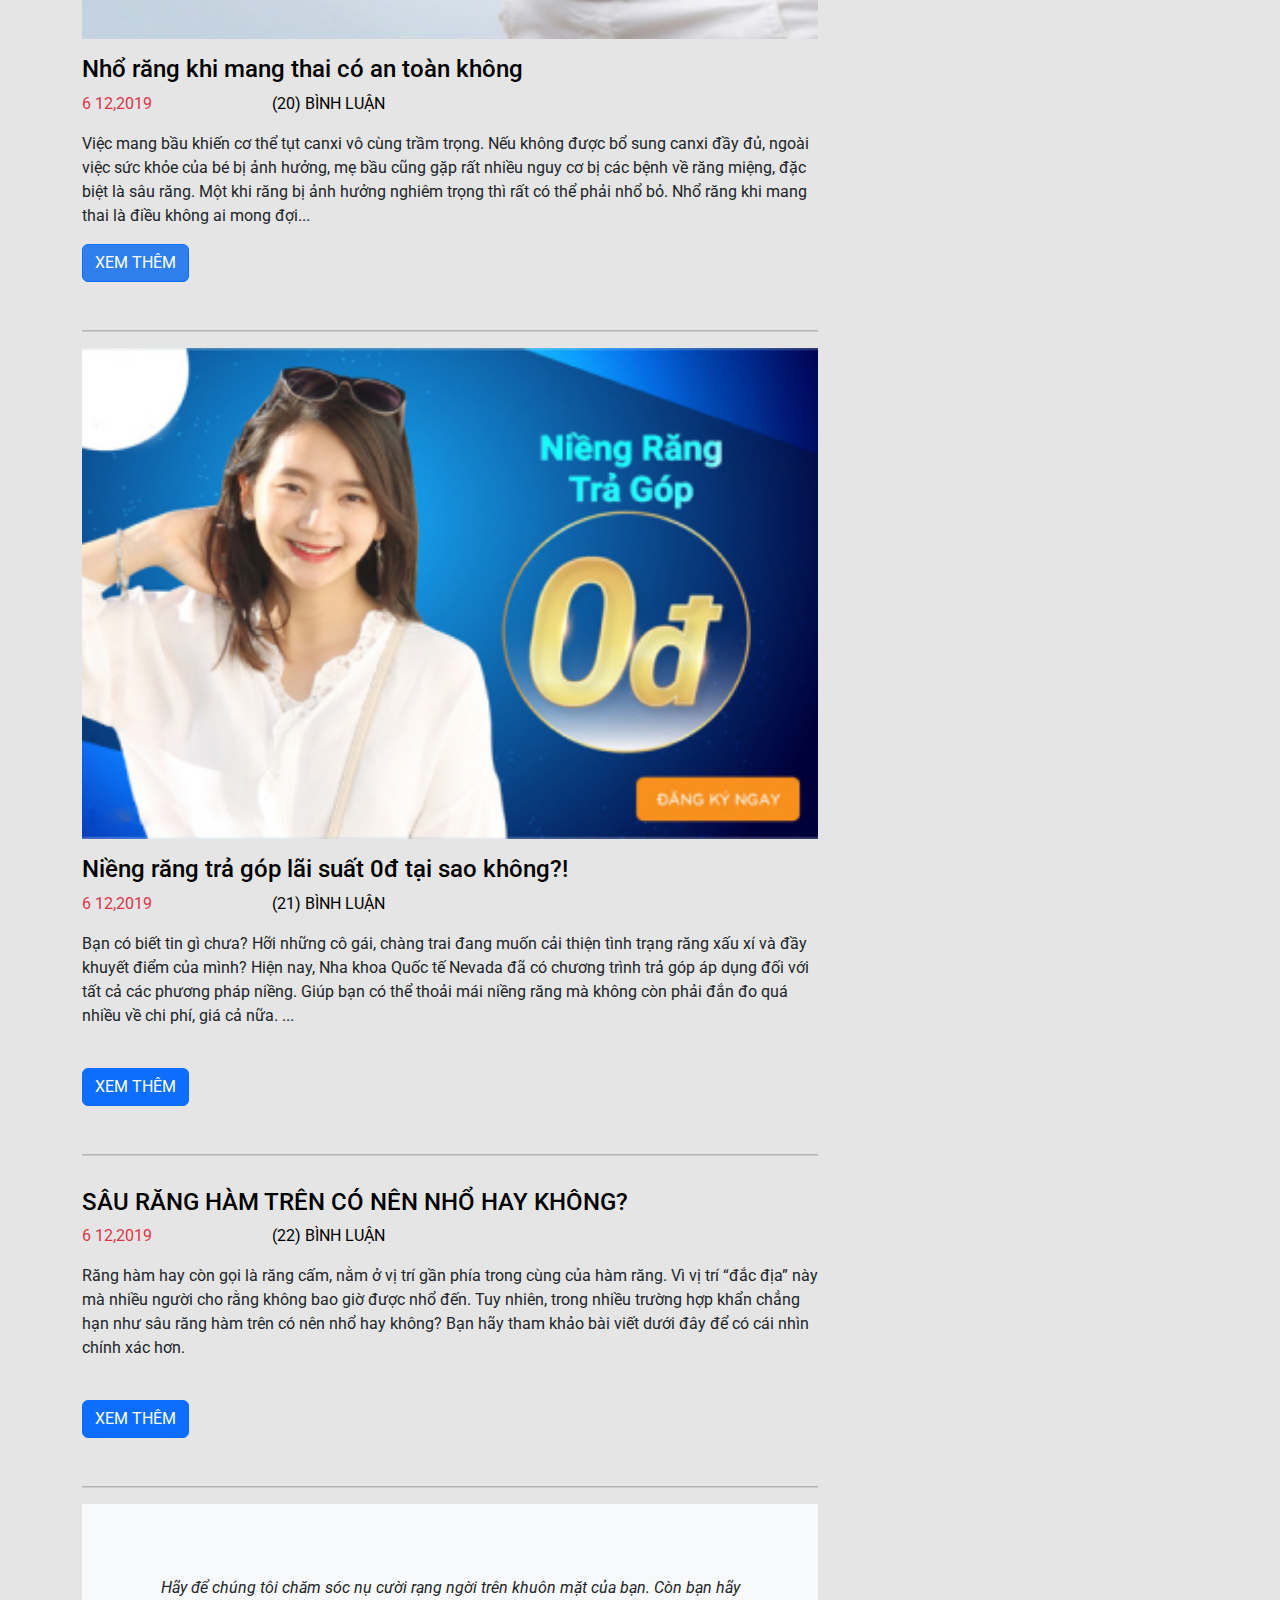
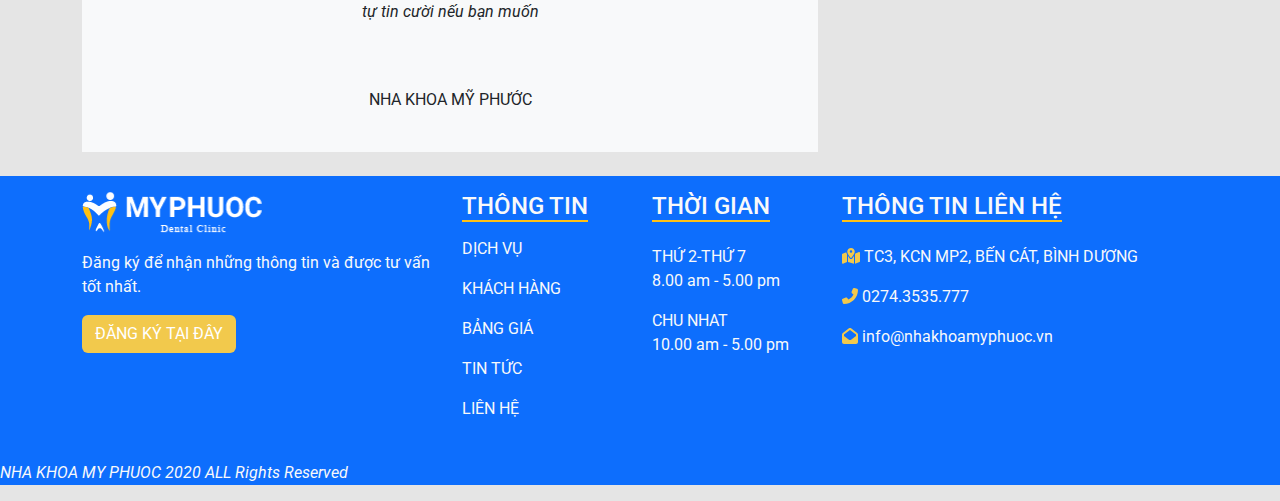
<file: tintuc.html>
<!doctype html>
<html>
<head>
<meta charset="utf-8">
<meta name="viewport" content="width=device-width, initial-scale=1">
<title>Nha Khoa</title>
	<link rel="stylesheet" href="css/bootstrap.css">
	<link rel="stylesheet" href="css/style.css">
	<link rel="stylesheet" href="css/all.min.css">
	<link rel="icon" href="images/TITLE-ICON.png" type="image/x-icon">
	<script src="js/bootstrap.bundle.min.js"></script>
</head>

<body>
	<div class="top-bar bg-primary">
	  <div class="container d-flex justify-content-between">
		  <span><i class="fas fa-phone-alt"></i>09875432234<i class="fas fa-envelope-open ms-3">inf@gmail.com</i></span>
		  <span><a href="#"><i class="fab fa-facebook-f"></i></a></span>
	  </div>
	</div>
	<nav class="navbar navbar-expand-lg bg-light">
  <div class="container">
    <a class="navbar-brand" href="#"><img src="images/LOGO 2 MPHUOCHC 1.png"></a>
    <button class="navbar-toggler" type="button" data-bs-toggle="collapse" data-bs-target="#navbarSupportedContent" aria-controls="navbarSupportedContent" aria-expanded="false" aria-label="Toggle navigation">
      <span class="navbar-toggler-icon"></span>
    </button>
    <div class="collapse navbar-collapse" id="navbarSupportedContent">
      <ul class="navbar-nav ms-auto mb-2 mb-lg-0">
        <li class="nav-item">
          <a class="nav-link active" aria-current="page" href="vechungtoi.html">VỀ CHÚNG TÔI</a>
        </li>
        <li class="nav-item dropdown">
          <a class="nav-link dropdown-toggle" href="dichvu.html" role="button" data-bs-toggle="dropdown" aria-expanded="false">
            DỊCH VỤ
          </a>
          <ul class="dropdown-menu">
            <li><a class="dropdown-item" href="dichvu.html">BỌC RĂNG SỨ</a></li>
            <li><a class="dropdown-item" href="dv-rangsu.html">RĂNG SỨ THẨM MỸ</a></li>
            <li><a class="dropdown-item" href="#">TRỔNG IMPLANT</a></li>
			  <li><a class="dropdown-item" href="#">NIỀNG RĂNG</a></li>
			  <li><a class="dropdown-item" href="#">TRÁM RĂNG THẨM MỸ</a></li>
          </ul>
        </li>
		   <li class="nav-item dropdown">
          <a class="nav-link dropdown-toggle" href="#" role="button" data-bs-toggle="dropdown" aria-expanded="false">
            KHÁCH HÀNG
          </a>
          <ul class="dropdown-menu">
            <li><a class="dropdown-item" href="hinhanh.html">HÌNH ẢNH</a></li>
            <li><a class="dropdown-item" href="camnhan.html">CẢM NHẬN</a></li>
          </ul>
        </li>
        <li class="nav-item">
          <a class="nav-link active" aria-current="page" href="#">BẢNG GIÁ</a>
        </li>
		   <li class="nav-item">
          <a class="nav-link active" aria-current="page" href="tintuc.html">TIN TỨC & SỰ KIỆN</a>
        </li>
		  <li class="nav-item">
          <a class="nav-link active" aria-current="page" href="lienhe.html">LIÊN HỆ</a>
        </li>
      </ul>

    </div>
  </div>
</nav>
	<main>
	  <section id="page-header">
		<div class="container pt-3">
		 <div class="text-light">
			<h2>MY PHUOC CLINIC</h2>
			 <p>Phòng Khám Nha Khoa Mỹ Phước</p>
			 <p>
			 <button type="button" class="btn btn-secondary">ĐẶT LỊCH HẸN</button>
			 </p>
			</div>
		 </div>
		</section>
		
	<div class="container">
		<div class="row py-4">
		 <div class="col-lg-8">
			<img src="images/post-img-1 1.png" alt="" class="img-fluid">
			 <h4 class="pt-3"><a href="#">Nhổ răng khi mang thai có an toàn không</a></h4>
			 
			<div class="row">
			  <div class="col-3">
				 <p class="text-danger"> 6 12,2019 </p>
				</div>
				<div class="col-9">
				 <p class="text-black"> (22) BÌNH LUẬN </p>
				</div>
			 
			 </div>
			 <p>Phàm là những bộ phận trên cơ thể con người thì đều có chức năng nhất định, vậy nhưng các nhà khoa học vẫn chỉ ra được những bộ phận KHÔNG – CÓ – CŨNG – KHÔNG – SAO. Cùng với ruột thừa, xương cụt, sợi cơ arrector pili, mí mắt thứ 3… thì răng khôn cũng chễm chệ chiếm một vị trí trong nhóm “thất nghiệp” này.</p>
			  <button type="button" class="btn btn-primary mt-4 " > XEM THÊM </button>
			  <hr style="height: 2px; background-color:gray;" class="mt-5" >	
		     
<!--			hsdgcjdasgvcbajy-->
			 
			 <img src="images/post-img-small-2 1.jpg" alt="" class="img-fluid">
			 <h4 class="pt-3"><a href="#">Nhổ răng khi mang thai có an toàn không</a></h4>
			
			<div class="row">
			  <div class="col-3">
				 <p class="text-danger"> 6 12,2019 </p>
				</div>
				<div class="col-9">
				 <p class="text-black"> (20) BÌNH LUẬN </p>
				</div>
			
			 </div>
			 <p>Việc mang bầu khiến cơ thể tụt canxi vô cùng trầm trọng. Nếu không được bổ sung canxi đầy đủ, ngoài việc sức khỏe của bé bị ảnh hưởng, mẹ bầu cũng gặp rất nhiều nguy cơ bị các bệnh về răng miệng, đặc biệt là sâu răng. Một khi răng bị ảnh hưởng nghiêm trọng thì rất có thể phải nhổ bỏ. Nhổ răng khi mang thai là điều không ai mong đợi...</p>
			  <button type="button" class="btn btn-secondary"> XEM THÊM </button>
			  <hr style="height: 2px; background-color:gray;" class="mt-5" >
			 
			 <img src="images/post-img-small-3 1.jpg" alt="" class="img-fluid">
			 <h4 class="pt-3"><a href="#">Niềng răng trả góp lãi suất 0đ tại sao không?!</a></h4>
			
			<div class="row">
			  <div class="col-3">
				 <p class="text-danger"> 6 12,2019 </p>
				</div>
				<div class="col-9">
				 <p class="text-black"> (21) BÌNH LUẬN </p>
				</div>
			
			 </div>
			 <p>Bạn có biết tin gì chưa? Hỡi những cô gái, chàng trai đang muốn cải thiện tình trạng răng xấu xí và đầy khuyết điểm của mình? Hiện nay, Nha khoa Quốc tế Nevada đã có chương trình trả góp áp dụng đối với tất cả các phương pháp niềng. Giúp bạn có thể thoải mái niềng răng mà không còn phải đắn đo quá nhiều về chi phí, giá cả nữa. ...</p>
			  <button type="button" class="btn btn-primary mt-4 " > XEM THÊM </button>
			  <hr style="height: 2px; background-color:gray;" class="mt-5" >
			 
			
			 <h4 class="pt-3"><a href="#">SÂU RĂNG HÀM TRÊN CÓ NÊN NHỔ HAY KHÔNG?</a></h4>
			
			<div class="row">
			  <div class="col-3">
				 <p class="text-danger"> 6 12,2019 </p>
				</div>
				<div class="col-9">
				 <p class="text-black"> (22) BÌNH LUẬN </p>
				</div>
			
			 </div>
			 <p>Răng hàm hay còn gọi là răng cấm, nằm ở vị trí gần phía trong cùng của hàm răng. Vì vị trí “đắc địa” này mà nhiều người cho rằng không bao giờ được nhổ đến. Tuy nhiên, trong nhiều trường hợp khẩn chẳng hạn như sâu răng hàm trên có nên nhổ hay không? Bạn hãy tham khảo bài viết dưới đây để có cái nhìn chính xác hơn.</p>
			  <button type="button" class="btn btn-primary mt-4 " > XEM THÊM </button>
			  <hr style="height: 2px; background-color:gray;" class="mt-5" >
			 
			 
			 <div class="bg-light p-4 text-center">
			  <p class="p-5"><i>Hãy để chúng tôi chăm sóc nụ cười rạng ngời trên khuôn mặt của bạn. Còn bạn hãy tự tin cười nếu bạn muốn</i></p>
				 <p>NHA KHOA MỸ PHƯỚC</p>
			 </div>
			</div>
		<div class="col-lg-4" id="aside">
			<div class="bg-light p-4 input-group mb-4">
			  <input type="search" placeholder="search here" class="form-control"><button type="button" class="btn btn-primary"><i class="fas fa-search"></i></button>
			</div>
			<div class="bg-light p-3 mb-4">
			 <h3> DỊCH VỤ </h3>
				<ul class="nav flex-column">
					<li class="nav-item"><a href="#" class="nav-link"> <span> <i class="fas fa-chevron-circle-right me-3"></i>  </span> Bọc răng sứ</a></li>
					<li class="nav-item"><a href="#" class="nav-link"> <span> <i class="fas fa-chevron-circle-right me-3"></i>  </span> Răng sứ thẩm mỹ</a></li>
					<li class="nav-item"><a href="#" class="nav-link"> <span> <i class="fas fa-chevron-circle-right me-3"></i>  </span> Trồng implant</a></li>
					<li class="nav-item"><a href="#" class="nav-link"> <span> <i class="fas fa-chevron-circle-right me-3"></i>  </span> Niềng răng </a></li>
					<li class="nav-item"><a href="#" class="nav-link"> <span> <i class="fas fa-chevron-circle-right me-3"></i>  </span> Nấy kao găng </a></li>
			     </ul>
			</div>
			
			<div class="bg-light p-3 mb-4">
			 <h3> THÔNG TIN LIÊN QUAN </h3>
				<ul class="nav flex-column">
					<li class="nav-item"><a href="#" class="nav-link"> <span> <i class="fas fa-chevron-circle-right me-3"></i>  </span> 0 (2019) </a></li>
					<li class="nav-item"><a href="#" class="nav-link"> <span> <i class="fas fa-chevron-circle-right me-3"></i>  </span> 12 (2018)</a></li>
					<li class="nav-item"><a href="#" class="nav-link"> <span> <i class="fas fa-chevron-circle-right me-3"></i>  </span> 07 (2018)</a></li>
					<li class="nav-item"><a href="#" class="nav-link"> <span> <i class="fas fa-chevron-circle-right me-3"></i>  </span> 04 (2018) </a></li>
					<li class="nav-item"><a href="#" class="nav-link"> <span> <i class="fas fa-chevron-circle-right me-3"></i>  </span> 02 (2018) </a></li>
			     </ul>
			</div>
			 <div class="bg-light p-3 mb-4">
						<h4><b>BÀI ĐĂNG GẦN ĐÂY</b></h4>
						<p>Mọc răng khôn hàm dưới bên phải bị đau là triệu chứng hết sức bình thường, nhưng nếu đau dữ dội kèm theo những biểu hiện như mọc răng khôn bị sưng má, mọc răng khôn có mủ…</p>
						<p class="text-danger">03 12,  2019</p>
						<p>Tiểu phẫu răng khôn là một dạng trong phẫu thuật được thực hiện khá nhiều trong những năm gần đây.</p>
						<p class="text-danger">6 11, 2019</p>
					</div>
			</div>
		</div>
		
		</div>
	
	
	</main>
	<footer class="bg-primary text-light">
	<div class="container">
		<div class="row py-3">
		<div class="col-12 col-md-6 col-lg-4 mb-3"> <img src="images/logo_footer.png" alt="">
			<p class="pt-3">Đăng ký để nhận những thông tin và được tư vấn tốt nhất.</p>
			<button type="button" class="btn btn-bg-vang">ĐĂNG KÝ TẠI ĐÂY</button>
			</div>
		<div class="col-12 col-md-6 col-lg-2 mb-3">
			<h4><span class="gach-chan">THÔNG TIN</span></h4>
			<ul class="navbar-nav">
				<li class="nav-item"><a href="dichvu.html" class="nav-link">DỊCH VỤ</a></li>
				<li class="nav-item"><a href="camnhan.html" class="nav-link">KHÁCH HÀNG</a></li>
				<li class="nav-item"><a href="#" class="nav-link">BẢNG GIÁ</a></li>
				<li class="nav-item"><a href="tintuc.html" class="nav-link">TIN TỨC</a></li>
				<li class="nav-item"><a href="lienhe.html" class="nav-link">LIÊN HỆ</a></li>
			</ul>
			</div>
		   <div class="col-12 col-md-6 col-lg-2 mb-3">
			   <h4><span class="gach-chan">THỜI GIAN</span></h4>
			   <p class="pt-3">THỨ 2-THỨ 7 <br> 
			   8.00 am - 5.00 pm </p>
			   <p> CHU NHAT <br> 10.00 am - 5.00 pm</p>
			</div>
		<div class="col-12 col-md-6 col-lg-4 mb-3">
		<h4><span class="gach-chan">THÔNG TIN LIÊN HỆ</span></h4>
		<p class="pt-3"><i class="fas fa-map-marked-alt text-vang"></i> TC3, KCN MP2, BẾN CÁT, BÌNH DƯƠNG</p>
		<p><i class="fas fa-phone-alt text-vang"></i> 0274.3535.777</p>
		<p><i class="fas fa-envelope-open text-vang"></i> info@nhakhoamyphuoc.vn </p>
		</div>
	</div>
	</div>
	<div class="bottom-bar">
	<p><i> NHA KHOA MY PHUOC 2020 ALL Rights Reserved </i></p>
	</div>
</footer>
	<script src="js/all.min.js"></script>
</body>
</html>
</file>
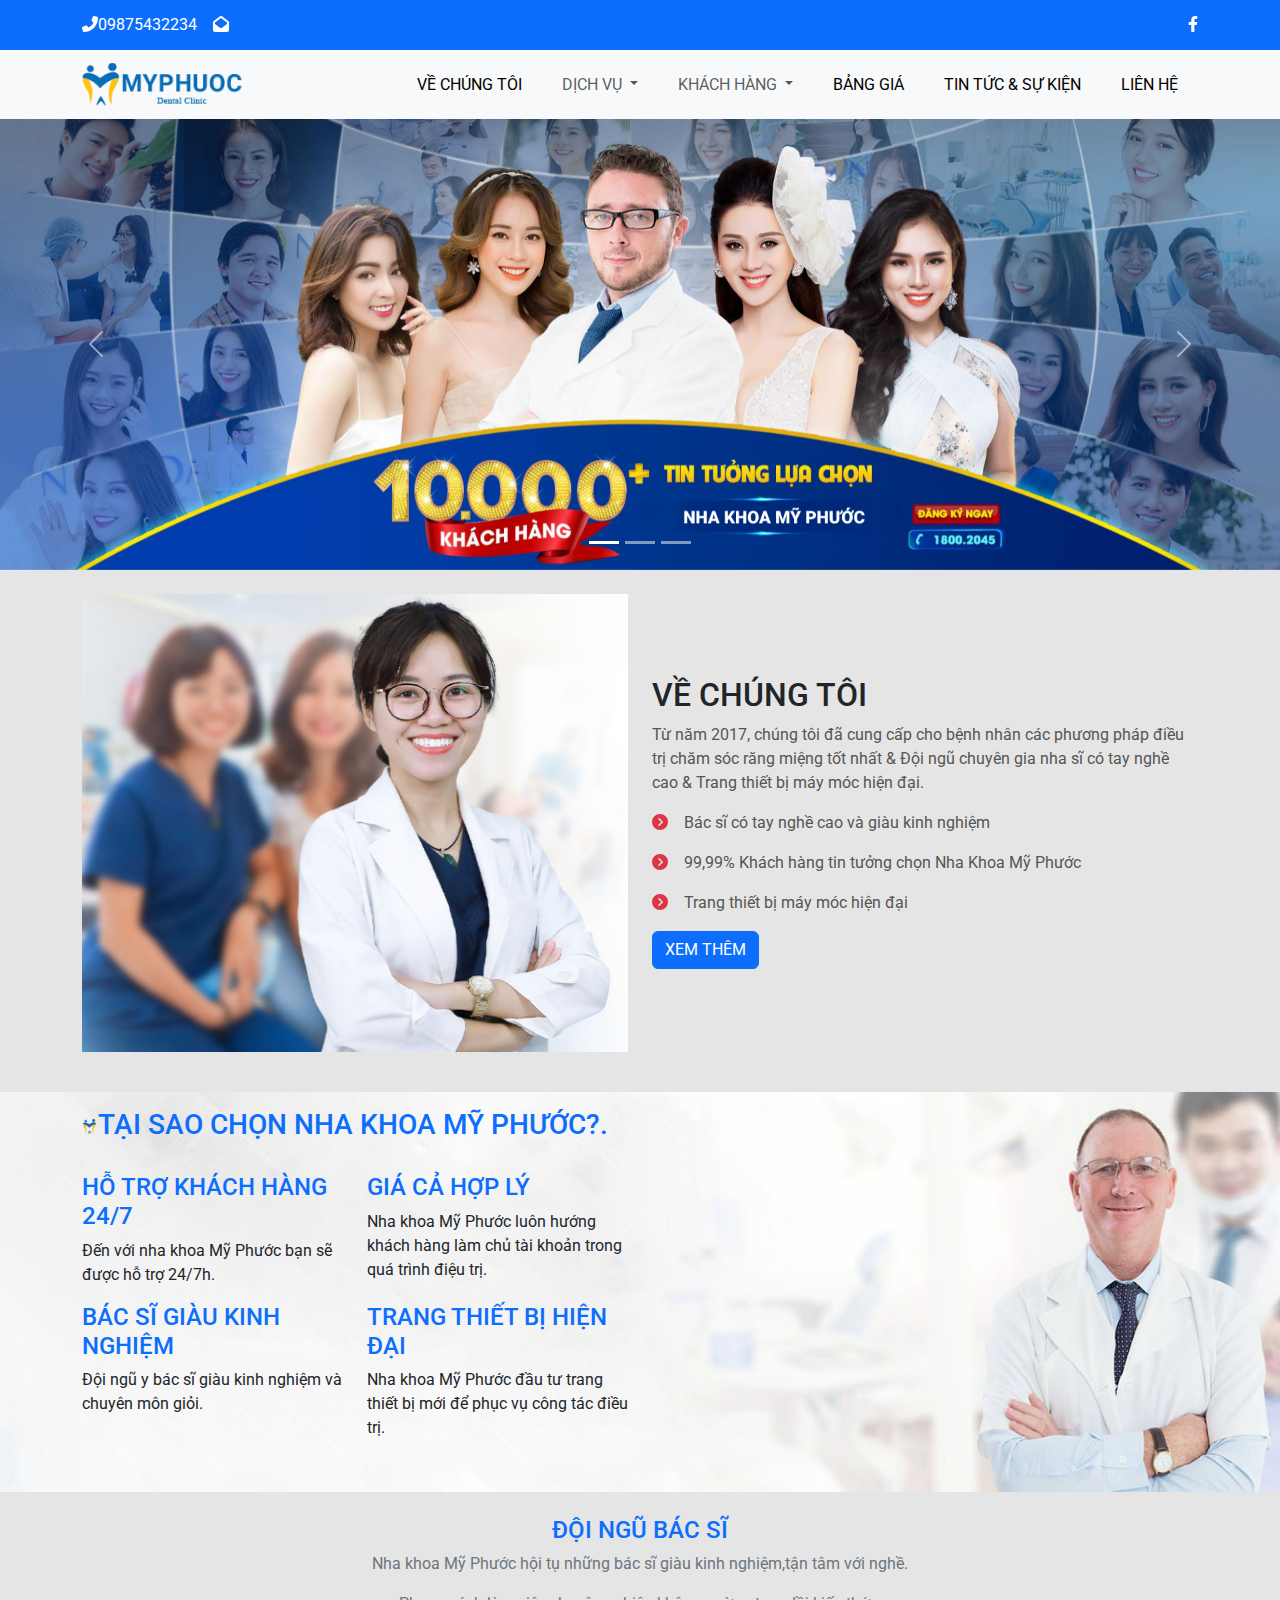
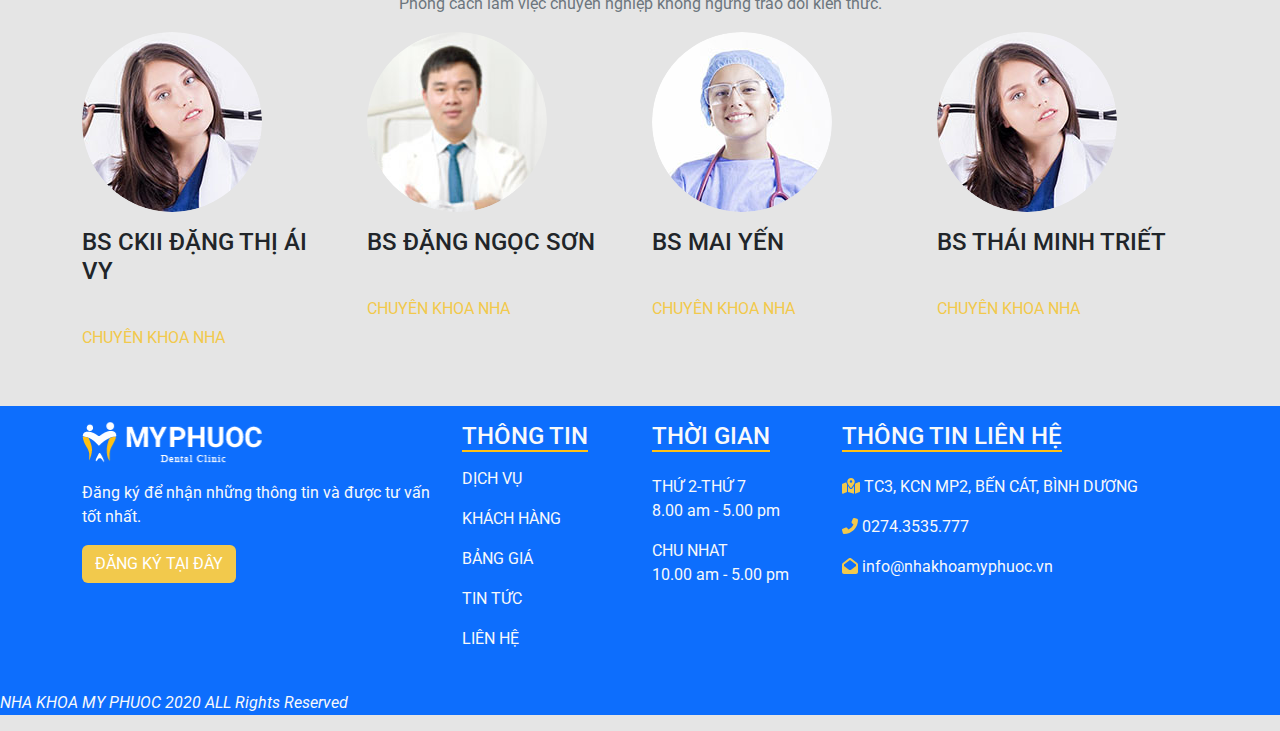
<file: vechungtoi.html>
<!doctype html>
<html>
<head>
<meta charset="utf-8">
<meta name="viewport" content="width=device-width, initial-scale=1">
<title>Nha Khoa</title>
	<link rel="stylesheet" href="css/bootstrap.css">
	<link rel="stylesheet" href="css/style.css">
	<link rel="stylesheet" href="css/all.min.css">
	<link rel="stylesheet" href="css/owl.carousel.css">
	<link rel="stylesheet" href="css/owl.theme.default.css">
	<link rel="icon" href="images/TITLE-ICON.png" type="image/x-icon">
	<script src="js/bootstrap.bundle.min.js"></script>
</head>

<body>
	<div class="top-bar bg-primary">
	  <div class="container d-flex justify-content-between">
		  <span><i class="fas fa-phone-alt"></i>09875432234<i class="fas fa-envelope-open ms-3">inf@gmail.com</i></span>
		  <span><a href="#"><i class="fab fa-facebook-f"></i></a></span>
	  </div>
	</div>
	<nav class="navbar navbar-expand-lg bg-light">
  <div class="container">
    <a class="navbar-brand" href="index.html"><img src="images/LOGO 2 MPHUOCHC 1.png"></a>
    <button class="navbar-toggler" type="button" data-bs-toggle="collapse" data-bs-target="#navbarSupportedContent" aria-controls="navbarSupportedContent" aria-expanded="false" aria-label="Toggle navigation">
      <span class="navbar-toggler-icon"></span>
    </button>
    <div class="collapse navbar-collapse" id="navbarSupportedContent">
      <ul class="navbar-nav ms-auto mb-2 mb-lg-0">
        <li class="nav-item">
          <a class="nav-link active" aria-current="page" href="vechungtoi.html">VỀ CHÚNG TÔI</a>
        </li>
        <li class="nav-item dropdown">
          <a class="nav-link dropdown-toggle" href="#" role="button" data-bs-toggle="dropdown" aria-expanded="false">
            DỊCH VỤ
          </a>
          <ul class="dropdown-menu">
            <li><a class="dropdown-item" href="dichvu.html">BỌC RĂNG SỨ</a></li>
            <li><a class="dropdown-item" href="dv-rangsu.html">RĂNG SỨ THẨM MỸ</a></li>
            <li><a class="dropdown-item" href="#">TRỔNG IMPLANT</a></li>
			  <li><a class="dropdown-item" href="#">NIỀNG RĂNG</a></li>
			  <li><a class="dropdown-item" href="#">TRÁM RĂNG THẨM MỸ</a></li>
          </ul>
        </li>
		   <li class="nav-item dropdown">
          <a class="nav-link dropdown-toggle" href="#" role="button" data-bs-toggle="dropdown" aria-expanded="false">
            KHÁCH HÀNG
          </a>
          <ul class="dropdown-menu">
            <li><a class="dropdown-item" href="hinhanh.html">HÌNH ẢNH</a></li>
            <li><a class="dropdown-item" href="camnhan.html">CẢM NHẬN</a></li>
          </ul>
        </li>
        <li class="nav-item">
          <a class="nav-link active" aria-current="page" href="#">BẢNG GIÁ</a>
        </li>
		   <li class="nav-item">
          <a class="nav-link active" aria-current="page" href="tintuc.html">TIN TỨC & SỰ KIỆN</a>
        </li>
		  <li class="nav-item">
          <a class="nav-link active" aria-current="page" href="lienhe.html">LIÊN HỆ</a>
        </li>
      </ul>

    </div>
  </div>
</nav>
<!--	xong phan bar-->
	<main>
	<div id="carouselExampleIndicators" class="carousel slide" data-bs-ride="true">
  <div class="carousel-indicators">
    <button type="button" data-bs-target="#carouselExampleIndicators" data-bs-slide-to="0" class="active" aria-current="true" aria-label="Slide 1"></button>
    <button type="button" data-bs-target="#carouselExampleIndicators" data-bs-slide-to="1" aria-label="Slide 2"></button>
    <button type="button" data-bs-target="#carouselExampleIndicators" data-bs-slide-to="2" aria-label="Slide 3"></button>
  </div>
  <div class="carousel-inner">
    <div class="carousel-item active">
      <img src="images/slide1.jpg" class="d-block w-100" alt="...">
    </div>
    <div class="carousel-item">
      <img src="images/slide2.jpg" class="d-block w-100" alt="...">
    </div>
    <div class="carousel-item">
      <img src="images/slide3.jpg" class="d-block w-100" alt="...">
    </div>
  </div>
  <button class="carousel-control-prev" type="button" data-bs-target="#carouselExampleIndicators" data-bs-slide="prev">
    <span class="carousel-control-prev-icon" aria-hidden="true"></span>
    <span class="visually-hidden">Previous</span>
  </button>
  <button class="carousel-control-next" type="button" data-bs-target="#carouselExampleIndicators" data-bs-slide="next">
    <span class="carousel-control-next-icon" aria-hidden="true"></span>
    <span class="visually-hidden">Next</span>
  </button>
<!--		xong phan banner-->
</div>
	<section id="about" class="py-4">
		<div class="container">
		  <div class="row d-flex align-items-center">
			<div class="col-lg-6 mb-3">
			  <img src="images/about-pic 1.jpg" alt="" class="img-fluid">  
			  </div>
			  <div class="col-lg-6 mb-3">
			    <h2 class="text-primary>">VỀ CHÚNG TÔI</h2>
				  <p>Từ năm 2017, chúng tôi đã cung cấp cho bệnh nhân các phương pháp điều trị chăm sóc răng miệng tốt nhất & Đội ngũ chuyên gia nha sĩ có tay nghề cao & Trang thiết bị máy móc hiện đại.</p>
				  <p><i class="fas fa-chevron-circle-right text-danger me-3"></i>Bác sĩ có tay nghề cao và giàu kinh nghiệm</p>
				  <p><i class="fas fa-chevron-circle-right text-danger me-3"></i>99,99% Khách hàng tin tưởng chọn Nha Khoa Mỹ Phước</p>
				  <p><i class="fas fa-chevron-circle-right text-danger me-3"></i>Trang thiết bị máy móc hiện đại</p>
				  <button type=" button" class="btn btn-primary">XEM THÊM</button>
			  </div>
			</div>
		</div>
		</section>	
	
  <section id="why">
       <div class="container">
		   <h3 class="text-primary pt-3"><img src="images/icon_logo 1.png">TẠI SAO CHỌN NHA KHOA MỸ PHƯỚC?.</h3>
	     <div class="row ">
		   <div class="col-6 pt-4">
			  <div class="row">
			    <div class="col-6">
				  <h4 class="text-primary">HỖ TRỢ KHÁCH HÀNG 24/7</h4>
					<p>Đến với nha khoa Mỹ Phước bạn sẽ được hỗ trợ 24/7h.</p>
				  </div>
				  <div class="col-6">
				  <h4 class="text-primary">GIÁ CẢ HỢP LÝ</h4>
					<p>Nha khoa Mỹ Phước luôn hướng khách hàng làm chủ tài khoản trong quá trình điệu trị.</p>
				  </div>
			   </div>
			    <div class="row">
			    <div class="col-6">
				  <h4 class="text-primary">BÁC SĨ GIÀU KINH NGHIỆM</h4>
					<p>Đội ngũ y bác sĩ giàu kinh nghiệm và chuyên môn giỏi.</p>
				  </div>
				  <div class="col-6">
				  <h4 class="text-primary">TRANG THIẾT BỊ HIỆN ĐẠI</h4>
					<p>Nha khoa Mỹ Phước đầu tư trang thiết bị mới để phục vụ công tác điều trị.</p>
				  </div>
			   </div>
			 </div>
		   
		   </div>
	  </div>		
		</section>
        <section id="bacsi">
		 <div class="container my-4">
			 <div class="row d-flex justify-content-center">
			   <div class="col-md-7">
				 <div class="text-center">
				   <h4 class="text-primary">ĐỘI NGŨ BÁC SĨ</h4>
					 <p class="text-secondary">Nha khoa Mỹ Phước hội tụ những bác sĩ giàu kinh nghiệm,tận tâm với nghề.</p>
					 <p class="text-secondary"> Phong cách làm việc chuyên nghiệp không ngừng trao dồi kiến thức.</p>
				   </div>
				 </div>
			  </div>
			<div class="row">
			 <div class="col-xl-3 col-lg-3 col-md-4 col-sm-6">
				 <img src="images/bacsi1.png" alt="" class="rounded-circle">
				 <h4 class="py-3">BS CKII ĐẶNG THỊ ÁI VY</h4>
				 <p class="text-vang py-3">CHUYÊN KHOA NHA</p>
				</div>
			<div class="col-xl-3 col-lg-3 col-md-4 col-sm-6">
				<img src="images/bacsi2.png" alt="" class="rounded-circle">
				<h4 class="py-3">BS ĐẶNG NGỌC SƠN</h4>
				 <p class="text-vang py-3">CHUYÊN KHOA NHA</p>
				</div>
				<div class="col-xl-3 col-lg-3 col-md-4 col-sm-6">
					<img src="images/bacsi3.png" alt="" class="rounded-circle">
				<h4 class="py-3">BS MAI YẾN</h4>
				 <p class="text-vang py-3">CHUYÊN KHOA NHA</p>
				</div>
				<div class="col-xl-3 col-lg-3 col-md-4 col-sm-6">
					<img src="images/bacsi1.png" alt="" class="image-fluid rounded-circle">
				<h4 class="py-3">BS THÁI MINH TRIẾT</h4>
				 <p class="text-vang py-3">CHUYÊN KHOA NHA</p>
				</div>
			 </div>
			</div>
		</section>
		
		
	 </main>
	<footer class="bg-primary text-light">
	<div class="container">
		<div class="row py-3">
		<div class="col-12 col-md-6 col-lg-4 mb-3"> <img src="images/logo_footer.png" alt="">
			<p class="pt-3">Đăng ký để nhận những thông tin và được tư vấn tốt nhất.</p>
			<button type="button" class="btn btn-bg-vang">ĐĂNG KÝ TẠI ĐÂY</button>
			</div>
		<div class="col-12 col-md-6 col-lg-2 mb-3">
			<h4><span class="gach-chan">THÔNG TIN</span></h4>
			<ul class="navbar-nav">
				<li class="nav-item"><a href="dichvu.html" class="nav-link">DỊCH VỤ</a></li>
				<li class="nav-item"><a href="camnhan.html" class="nav-link">KHÁCH HÀNG</a></li>
				<li class="nav-item"><a href="#" class="nav-link">BẢNG GIÁ</a></li>
				<li class="nav-item"><a href="tintuc.html" class="nav-link">TIN TỨC</a></li>
				<li class="nav-item"><a href="lienhe.html" class="nav-link">LIÊN HỆ</a></li>
			</ul>
			</div>
		   <div class="col-12 col-md-6 col-lg-2 mb-3">
			   <h4><span class="gach-chan">THỜI GIAN</span></h4>
			   <p class="pt-3">THỨ 2-THỨ 7 <br> 
			   8.00 am - 5.00 pm </p>
			   <p> CHU NHAT <br> 10.00 am - 5.00 pm</p>
			</div>
		<div class="col-12 col-md-6 col-lg-4 mb-3">
		<h4><span class="gach-chan">THÔNG TIN LIÊN HỆ</span></h4>
		<p class="pt-3"><i class="fas fa-map-marked-alt text-vang"></i> TC3, KCN MP2, BẾN CÁT, BÌNH DƯƠNG</p>
		<p><i class="fas fa-phone-alt text-vang"></i> 0274.3535.777</p>
		<p><i class="fas fa-envelope-open text-vang"></i> info@nhakhoamyphuoc.vn </p>
		</div>
	</div>
	</div>
	<div class="bottom-bar">
	<p><i> NHA KHOA MY PHUOC 2020 ALL Rights Reserved </i></p>
	</div>
</footer>
	<script src="js/jquery-3.6.0.min.js"></script>
	<script src="js/owl.carousel.js"></script>
	<script src="js/all.min.js"></script>
	<script src="js/control.js"></script>
</body>
</html>
</file>
<file: css/style.css>
@charset "utf-8";
/* CSS Document */
@import url('https://fonts.googleapis.com/css2?family=Roboto:wght@300;400;500&display=swap');
body{
	background: #E5E5E5;
	font-family: 'Roboto', sans-serif; 
}
.top-bar{
	width:100%;
	height:50px;
	line-height: 50px;
	color: white;
}
.top-bar a{
	color:white;
}
.top-bar a:hover{
	color: #6923DD;
}
.navbar .navbar-nav .nav-item .nav-link{
	padding:8px 20px;
	border-radius: 15px;
}
.navbar .navbar-nav .nav-item .nav-link:hover{
	color:#056CB6;
}
.navbar .navbar-nav .nav-item .dropdown-menu{
	padding-top:0;
	padding-bottom:0;
	background-color:#056CB6;
}
.navbar .navbar-nav .nav-item .dropdown-menu li{
	border-bottom: 1px solid white;
}
.navbar .navbar-nav .nav-item .dropdown-menu .dropdown-item{
	color:white;
	
}
.navbar .navbar-nav .nav-item .dropdown-menu .dropdown-item:hover{
    background-color:#F2C94C;
}
main{
	min-height:500px;
	width:100%;
}
#about p{
	color:#555555;
}
#service p{
	color:#555555;
}
#service a{
	text-decoration: none;
	color: black;
}
#service a:hover{
	color: #F2C94C;
}
#why{
	width:100%;
	min-height:400px;
	background-image:url("../images/why.jpg");
	background-position: top;
	background-repeat: no-repeat;
	background-size:cover;
}
#hinh-anh .hinh{
	position: relative;
}
#hinh-anh .truoc{
	position: absolute;
	left: 0;
	top: 0;
	padding: 5px;
	background-color: #EDEDED;
}
#hinh-anh .sau{
	position: absolute;
	left: 50%;
	top: 0;
	padding: 5px;
	background-color: #EDEDED;
}
#cn .client{
	padding:5px 20px;
	display:flex;
	align-items: center;
	flex-direction: column;
}
#cn .client img{
	width:100px;
	height:100px;
}
#cn .owl-nav { position:absolute; left:0px; top:40%; width:100%; }
#cn .owl-nav [class*='owl-'] {

	font-size:40px; /*background:rgba(255,255,255,.5);border:1px solid #fff; */ color: #D8D0D1

}



#cn .owl-nav .owl-next{ position:absolute; right:5%;}

#cn .owl-nav .owl-prev{ position:absolute; left:5%;}

#cn .owl-nav [class*='owl-']:hover {

      background:none;border: none;

      color:blue;

      text-decoration: none; }
#cn .owl-dots .owl-dot span {

      width: 10px;

      height: 10px;

      margin: 5px 7px;

      background: #C5C5C5;

      display: block;

      -webkit-backface-visibility: visible;

      transition: opacity 200ms ease;

      border-radius: 30px; }

 #cn .owl-dots .owl-dot.active span, .owl-theme .owl-dots .owl-dot:hover span {

      background: #4DC7A0; }
#page-header{
	width:100%;
	min-height:300px;
	background-image: url("../images/pageheader.png");
	background-repeat: no-repeat;
	background-position: top left;
	background-size: cover;
}
.btn-secondary{
	background: #2F80ED;
}
#aside .nav .nav-item .nav-link{
	color: #666666;
}
#aside .nav .nav-item .nav-link span{
	color:red;
}
#aside .nav .nav-item .nav-link span:hover{
	color:#FFD121;
}
a{
	text-decoration: none;
	color:black;
}
a:hover{
	color:#FFD121;
}
.row{
	display: flex;
}
.text-xam{color:#555555}

.text-vang{color:#F2C94C}
.gach-chan{
	border-bottom: 2px solid #FFC113;
}
.btn-bg-vang{
	background:#F2C94C;
	color:white;
}
.btn-bg-vang:hover{
	background:#E8BB36;
	color:white;
}
</file>
